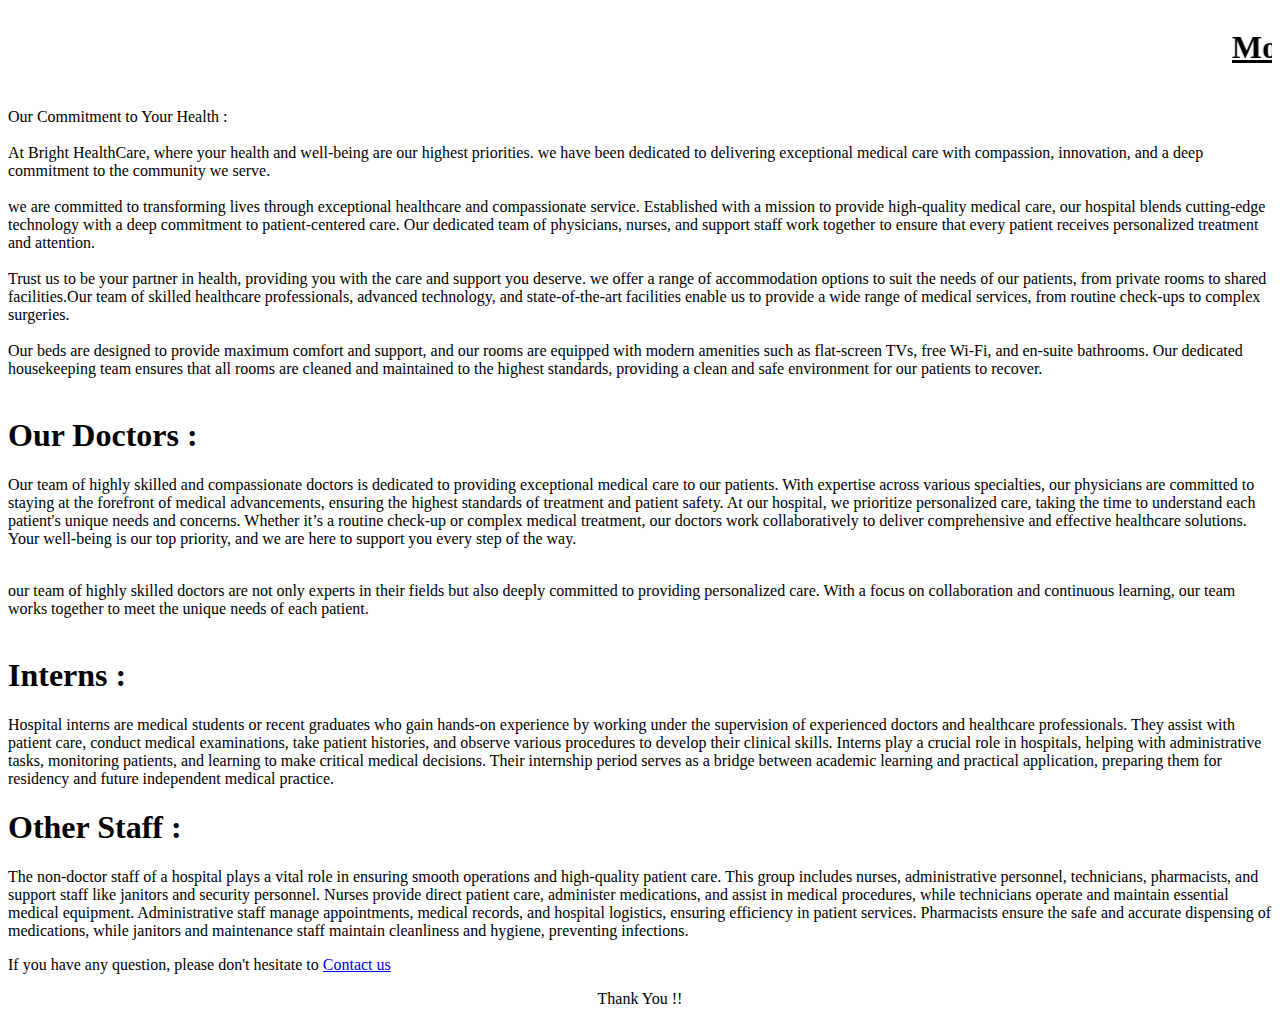
<file: about.html>
<!DOCTYPE html>
<html>
<head>
	<title>About Us</title>
</head>

<body>
	<center><marquee scrollamount="5"><h1 class="about"><u>More About Us</u></h1></marquee></center>

	<p> Our Commitment to Your Health : <br><br>
		At <span>Bright HealthCare</span>, where your health and well-being are our highest priorities.
		 we have been dedicated to delivering exceptional medical care with compassion,
		innovation, and a deep commitment to the community we serve.<br><br>
		 we are committed to transforming lives through
		exceptional healthcare and compassionate service. Established with a
		mission to provide high-quality medical care, our hospital blends 
		cutting-edge technology with a deep commitment to patient-centered care.
		Our dedicated team of physicians, nurses, and support staff work together to
		ensure that every patient receives personalized treatment and attention.<br><br>
		Trust us to be your partner 
		in health, providing you with the care and support you deserve.
		we offer 
		a range of accommodation options to suit the needs of our patients, from
		private rooms to shared facilities.Our team of skilled healthcare professionals, 
		advanced technology, and state-of-the-art facilities enable us to provide a wide
		 range of medical services, from routine check-ups to complex surgeries.<br><br>
		 Our beds are designed to provide maximum comfort and support, and our rooms are equipped with modern amenities such as 
		flat-screen TVs, free Wi-Fi, and en-suite bathrooms. Our dedicated housekeeping 
		team ensures that all rooms are cleaned and maintained to the highest standards,
		providing a clean and safe environment for our patients to recover.<br><br>

		<h1>Our Doctors :</h1><p> Our team of highly skilled and compassionate doctors is dedicated to providing exceptional 
			medical care to our patients. With expertise across various specialties, 
			our physicians are committed to staying at the forefront of medical advancements,
			 ensuring the highest standards of treatment and patient safety. At our hospital,
			  we prioritize personalized care, taking the time to understand each patient's unique
			   needs and concerns. Whether it’s a routine check-up or complex medical treatment, 
			   our doctors work collaboratively to deliver comprehensive and effective healthcare
				solutions. Your well-being is our top priority, and we are here to support you every
				 step of the way.</p><br>
		
         our team of highly skilled 
		 doctors are not only experts in their 
		fields but also deeply committed to providing personalized care. With a 
		focus on collaboration and continuous learning, our team works together
		to meet the unique needs of each patient.<br><br>

		<h1>Interns : </h1><p>Hospital interns are medical students or recent graduates
			 who gain hands-on experience by working under the supervision of experienced
			  doctors and healthcare professionals. They assist with patient care, 
			  conduct medical examinations, take patient histories, and observe 
			  various procedures to develop their clinical skills. Interns play a 
			  crucial role in hospitals, helping with administrative tasks, monitoring
			   patients, and learning to make critical medical decisions. Their internship
			    period serves as a bridge between academic learning and practical application,
				 preparing them for residency and future independent medical practice.</p>

				 <h1>Other Staff : </h1><p>The non-doctor staff of a hospital plays a vital role
					 in ensuring smooth operations and high-quality patient care. 
					 This group includes nurses, administrative personnel, technicians, pharmacists,
					  and support staff like janitors and security personnel. Nurses provide direct
					   patient care, administer medications, and assist in medical procedures, while
					    technicians operate and maintain essential medical equipment. Administrative
						 staff manage appointments, medical records, and hospital logistics, ensuring
						  efficiency in patient services. Pharmacists ensure the safe and accurate
						   dispensing of medications, while janitors and maintenance staff maintain 
						   cleanliness and hygiene, preventing infections.</p>

    
		<span>If you have any question, please don't hesitate to <a href="contact.html">Contact us</a></span>
    </p>

	<center><span>Thank You !!</span></center>
	
	
</body>
</html>
</file>
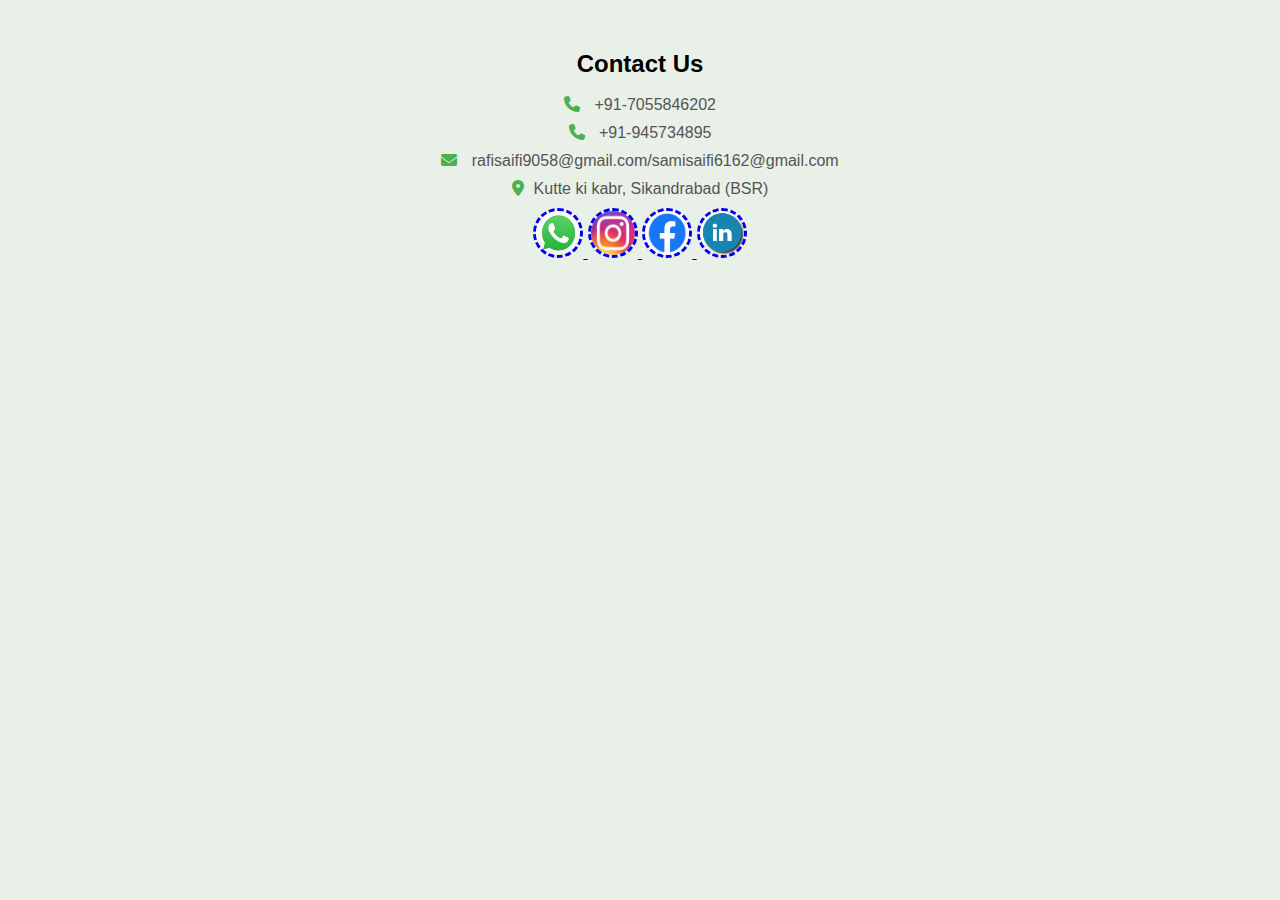
<file: contact.html>
<!DOCTYPE html>
<html>
    <head>
        <title>Contact Information </title>
        <meta charset="UTF-8">
        <meta name="viewport" content="width=device-width,initial-scale=1.0">
        <link rel="stylesheet" type="text/css" href="http://cdnjs.cloudflare.com/ajax/libs/font-awesome/6.4.0/css/all.min.css">
        <style>
            *{
    margin:0px;
    padding:0px;
    box-sizing: border-box;
    font-family: sans-serif;
}

.contact{
    min-height: 100vh;
    background-color: #e8f0e8;
    padding:50px;
    text-align: center;
}

.contact-wrapper{
    display:grid;
    grid-template-columns: repeat(2,1fr);
    grid-gap:30px;
}

.contact-info h3{
    font-size:25px;
    margin-bottom: 20px;
    color:#333;
}

.contact-info p{
    margin-bottom: 10px;
    color:#555;
}

.contact-info i{
    color:#4caf50;
    margin-right: 10px;
}

.map{
    background: white;
    border-radius: 3rem;
    border:var(#555);
    text-align: center;
    
}

.img{
    align-items: center;
    border-radius: 5rem;
    border-style:dashed;
}
.img:hover{
    color:#1700e1;
    background: rgb(255, 0, 0);
}


@media screen and(max-width:768px){
    .container{
        padding:20px;
    }
    .contact-wrapper{
        grid-template-columns: 1fr;
    }
}
        </style>
    </head>
    <body>
        <section class="contact">
            <div class="container">
                <h2>Contact Us</h2><br>
                <div class="contact-info">
                    
                    <p><i class="fas fa-phone"></i>  +91-7055846202 </a></p>
                    <p><i class="fas fa-phone"></i>  +91-945734895</a></p>
                    <p><i class="fas fa-envelope"></i> rafisaifi9058@gmail.com/samisaifi6162@gmail.com</a></p>
                    <p><i class="fas fa-map-marker-alt"></i>Kutte ki kabr, Sikandrabad (BSR)</p>
                    <a href="https://wa.me/7055846202">
                        <img src="wh.jpg" class="img" height="50px" width="50px">
                    </a>
                         
                    <a href="https://www.instagram.com/samisaifi122/">
                        <img src="ins.jpg" class="img" height="50px" width="50px">
                    </a>
                       
                    <a href="https://www.facebook.com/profile.php?id1579735236651">
                        <img src="fb.jpg" class="img" height="50px" width="50px">
                    </a>
                        
                    <a href="https://www.linkedin.com/in/sami-saifi-02320037b/">
                        <img src="ld.jpg" class="img" height="50px" width="50px">
                    </a>
                </div>
            </div>
        </section>
    </body>
</html>
</file>
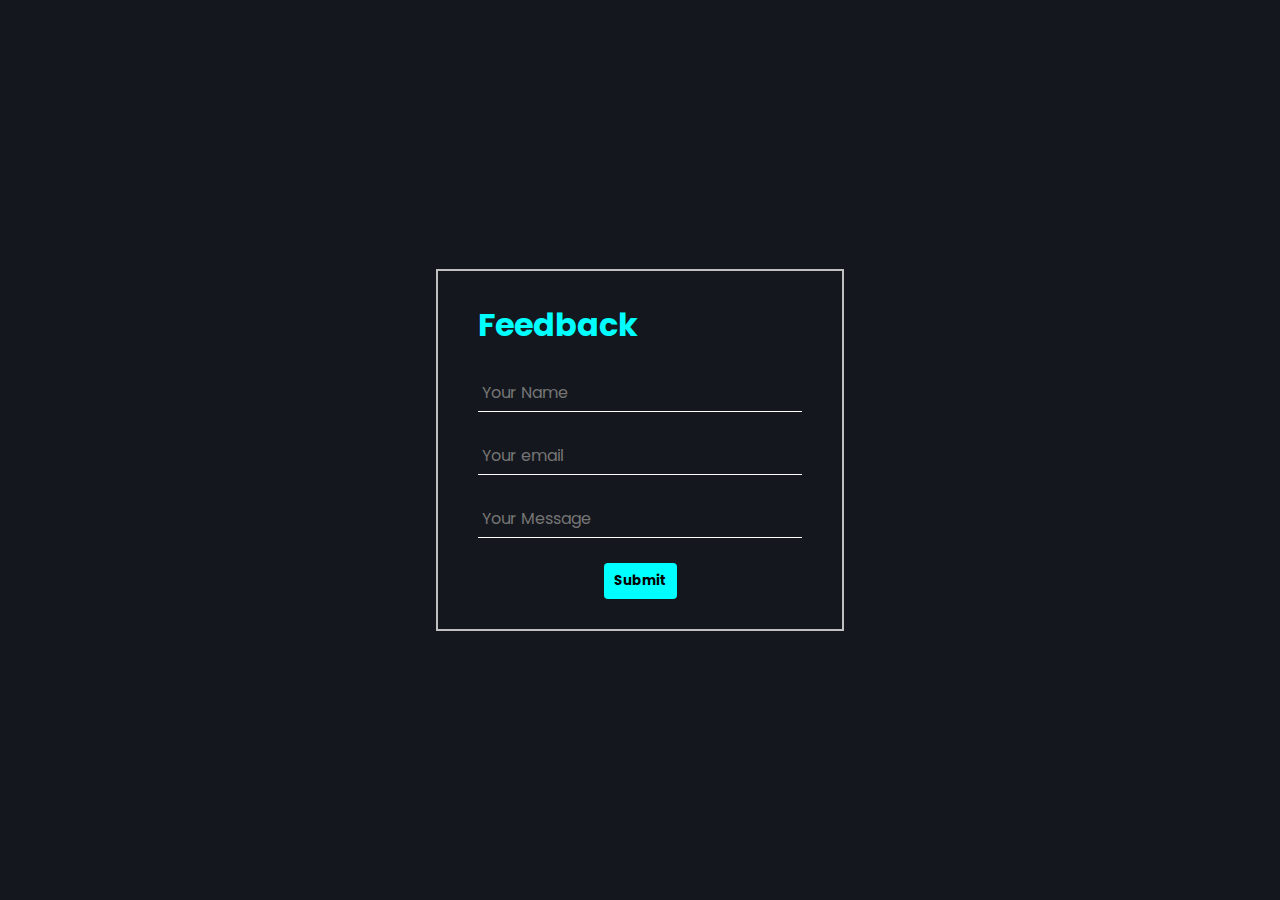
<file: feedback.html>
<!DOCTYPE html>
<html lang="en">
<head>
    <meta charset="UTF-8">
    <meta name="viewport" content="width=device-width, initial-scale=1.0">
    <title>Feedback Form</title>
    <style>
        @import url('https://fonts.googleapis.com/css2?family=Poppins:ital,wght@0,100;0,200;0,300;0,400;0,500;0,600;0,700;0,800;0,900;1,100;1,200;1,300;1,400;1,500;1,600;1,700;1,800;1,900&display=swap');

*{
    margin: 0;
    padding: 0;
    box-sizing: border-box;
    font-family: "Poppins",sans-serif;
    color: #00ffff;
}

body{
    width: 100%;
    height: 100vh;
    background-color: #14171d;
    display: flex;
    justify-content: center;
    align-items: center;
}

.form-content{
    width: fit-content;
    padding: 30px 40px;
    border: 2px solid silver;
}

.form-content div:not(.submit){
    margin: 25px 0px;
    border-bottom: 1px solid white;
}

input{
    background-color: transparent;
    border: none;
    outline: none;
    padding: 6px 4px;
    color: white;
    font-size: 16px;
}

.submit button{
    border: none;
    outline: none;
    background-color: #00ffff;
    color: black;
    font-weight: bold;
    padding: 8px 10px;
    border-radius: 4px;
    display: block;
    margin: 0 auto;
}
    </style>
</head>
<body>
    <form action="feedback.php" method="POST">
        <div class="form-content">

            <h1>Feedback</h1>

            <div class="name">
                <input type="text" name="name" placeholder="Your Name" required>
            </div>

            <div class="email">
                <input type="email" name="email" placeholder="Your email" required>
            </div>

            <div class="msg">
                <input type="text" name="message" placeholder="Your Message" required>
            </div>

            <div class="submit">
                <button type="submit">Submit</button>
            </div>
        </div>
    </form>
</body>
</html>
</file>
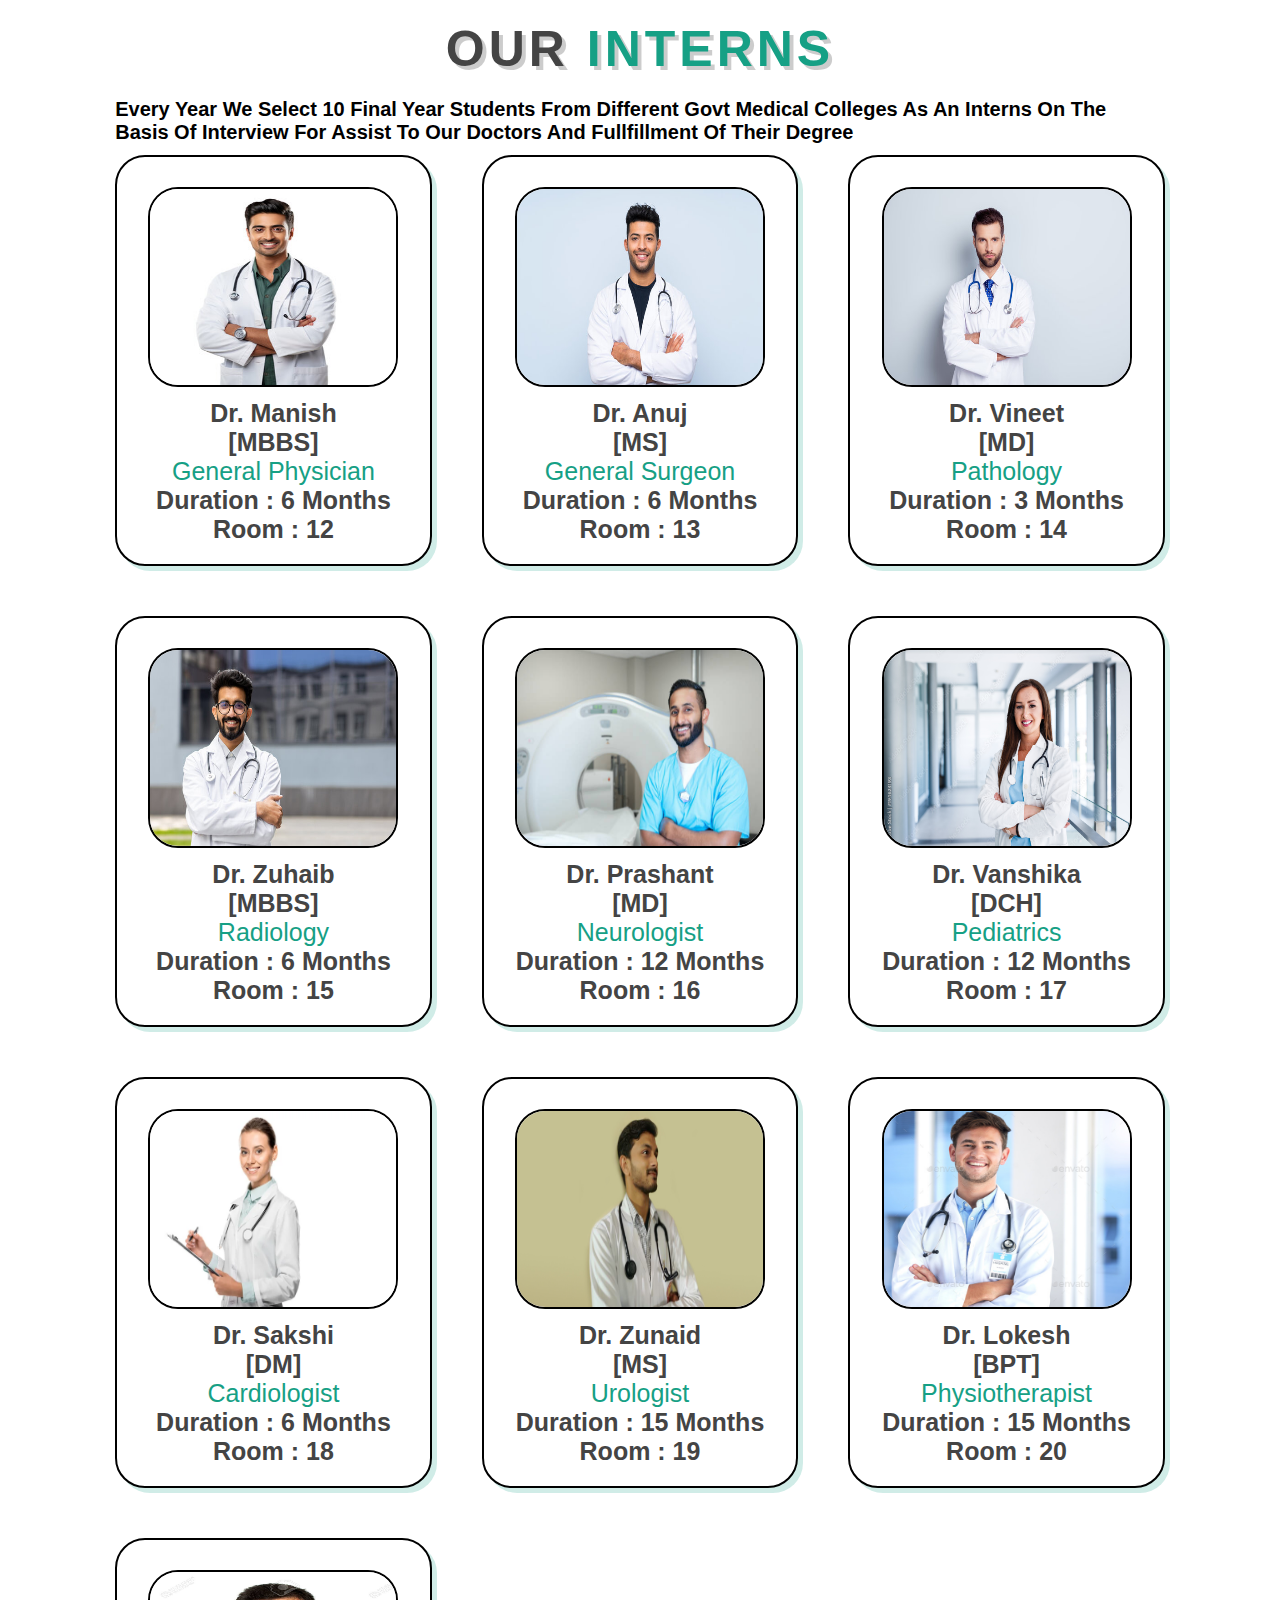
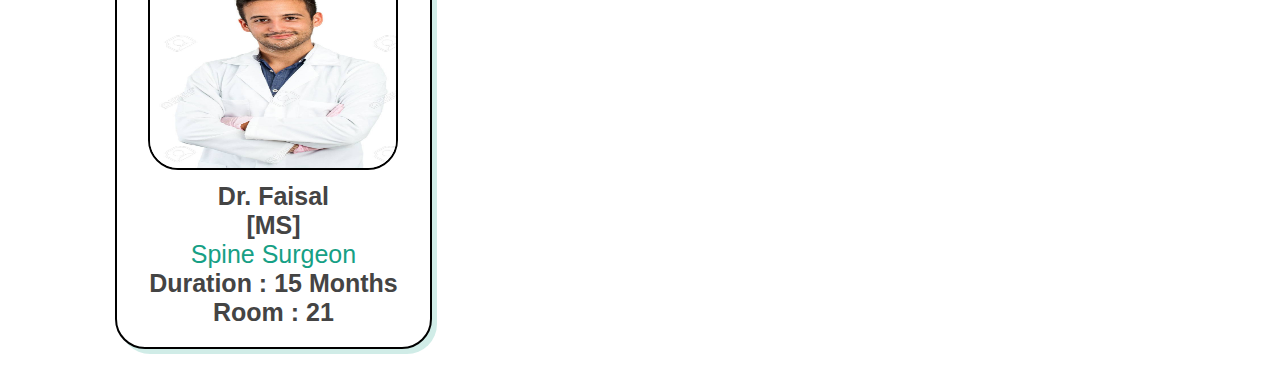
<file: intern.html>
<!DOCTYPE html>
<html>
    <head>
        <title>Interns </title>
        <style>
        :root{
    --green:#16a085;
    --black:#444;
    --light-color:#777;
    --box-shadow: .5rem .5rem 0 rgba(22,160,133,.2);
    --text-shadow: .4rem .4rem 0 rgba(0,0,0,.2);
    --border: .2rem solid black;
}

*{
    font-family:'Poppins',sans-serif;
    margin:0;
    padding:0;
    box-sizing:border-box;
    outline:none;
    border:none;
    text-transform: capitalize;
    transition: all .2s ease-out;
    text-decoration: none;
}

html{
    font-size:62.5%;
    overflow-x:hidden;
    scroll-padding-top: 7rem;
    scroll-behavior: smooth;

}

section{
    padding: 2rem 9%;
}

section:nth-child(even){
    background: #f5f5f5;
}

.heading{
    text-align: center;
    padding-bottom: 2rem;
    text-shadow:var(--text-shadow);
    text-transform: uppercase;
    color:var(--black);
    font-size:5rem;
    letter-spacing: .4rem;
}

.heading span{
    text-transform: uppercase;
    color:var(--green);

}

.btn{
    display:inline-block;
    margin-top:1rem;
    padding:.5rem;
    padding-left:1rem;
    border:var(--border);
    border-radius: .5rem;
    box-shadow:var(--box-shadow);
    color:var(--green);
    cursor:pointer;
    font-size: 1.7rem;
    background: #fff;
}

.btn span{
    padding:.7rem 1rem;
    border-radius:.5rem;
    background: var(--green);
    color:#fff;
    margin-left:.5rem;
}

.interns .box-container{
    display:grid;
    grid-template-columns: repeat(auto-fit,minmax(27rem,1fr));
    gap:5rem;
}

.interns .box-container .box{
    text-align: center;
    background: #fff;
    border-radius: 3rem;
    border:var(--border);
    box-shadow: var(--box-shadow);
    padding:2rem;
}

.interns .box-container .box img{
    height:20rem;
    border:var(--border);
    border-radius: 3rem;
    margin-top: 1rem;
    margin-bottom: 1rem;
}

.interns .box-container .box h3{
    color:var(--black);
    font-size:2.5rem;
}

.interns .box-container .box span{
    color:var(--green);
    font-size:2.5rem;
}

.interns .box-container .box share{
    padding-top:2rem;
}

.interns .box-container .box share a{
    height:5rem;
    width:5rem;
    line-height: 4.5rem;
    font-size: 2rem;
    color:var(--green);
    border-radius: .5rem;
    border:var(--border);
    margin:.3rem;
}

.interns .box-container .box share a:hover{
    background:var(--green);
    color:#fff;
    box-shadow:var(--box-shadow);
}
    </style>
    </head>
    
    <body>
        <section class="interns" id="interns">
            <h1 class="heading">Our <span>Interns</span></h1>
            <h1>Every year we select 10 final year students from different Govt medical colleges as an interns on
                 the basis of interview for assist to our doctors and fullfillment of their Degree</h1><br>
            <div class="box-container">
                <div class="box">
                    <img src="intern1.jpg" alt="" height="200px" width="250px">
                    <h3>Dr. Manish</h3>
                    <h3>[MBBS]</h3>
                    <span>General Physician</span>
                    <h3>Duration : 6 Months</h3>
                    
                    <h3>Room : 12</h3>
                    
                </div>
                     
        <div class="box">
            <img src="intern2.jpg" alt="" height="200px" width="250px">
            <h3>Dr. Anuj</h3>
            <h3>[MS]</h3>
            <span>General Surgeon</span>
            <h3>Duration : 6 Months</h3>
             <h3>Room : 13</h3>
            
            
        </div>
    
        <div class="box">
            <img src="intern3.jpg" alt="" height="200px" width="250px">
            <h3>Dr. Vineet</h3>
            <h3>[MD]</h3>
            <span>Pathology</span>
            <h3>Duration : 3 Months</h3>
             <h3>Room : 14</h3>
            
           
        </div>
    
        <div class="box">
            <img src="intern4.jpg" alt="" height="200px" width="250px">
            <h3>Dr. Zuhaib</h3>
            <h3>[MBBS]</h3>
             <span>Radiology</span>
            <h3>Duration : 6 Months</h3>
             <h3>Room : 15</h3>
           
           
        </div>
    
        <div class="box">
            <img src="intern5.jpg" alt="" height="200px" width="250px">
            <h3>Dr. Prashant</h3>
            <h3>[MD]</h3>
            <span>Neurologist</span>
            <h3>Duration : 12 Months</h3>
             <h3>Room : 16</h3>
            
           
        </div>
    
        <div class="box">
            <img src="intern6.jpg" alt="" height="200px" width="250px">
            <h3>Dr. Vanshika</h3>
            <h3>[DCH]</h3>
            <span>Pediatrics</span>
            <h3>Duration : 12 Months</h3>
             <h3>Room : 17</h3>
            
            
        </div>
    
        <div class="box">
            <img src="intern7.jpg" alt="" height="200px" width="250px">
            <h3>Dr. Sakshi</h3>
            <h3>[DM]</h3>
            <span>Cardiologist</span>
            <h3>Duration : 6 Months</h3>
             <h3>Room : 18</h3>
            
            
        </div>
    
    
        <div class="box">
            <img src="intern8.jpg" alt="" height="200px" width="250px">
            <h3>Dr. Zunaid</h3>
            <h3>[MS]</h3>
              <span>Urologist</span>
            <h3>Duration : 15 Months</h3>
             <h3>Room : 19</h3>
          

        </div>
    
        <div class="box">
            <img src="intern9.jpg" alt="" height="200px" width="250px">
            <h3>Dr. Lokesh</h3>
            <h3>[BPT]</h3>
            <span>Physiotherapist</span>
            <h3>Duration : 15 Months</h3>
             <h3>Room : 20</h3>
            
            
        </div>
    
        <div class="box">
            <img src="intern10.jpg" alt="" height="200px" width="250px">
            <h3>Dr. Faisal</h3>
            <h3>[MS]</h3>
            <span>Spine Surgeon</span>
            <h3>Duration : 15 Months</h3>
             <h3>Room : 21</h3>
            
            
        </div>
    </div>
</section>  
</body>
</html>
</file>
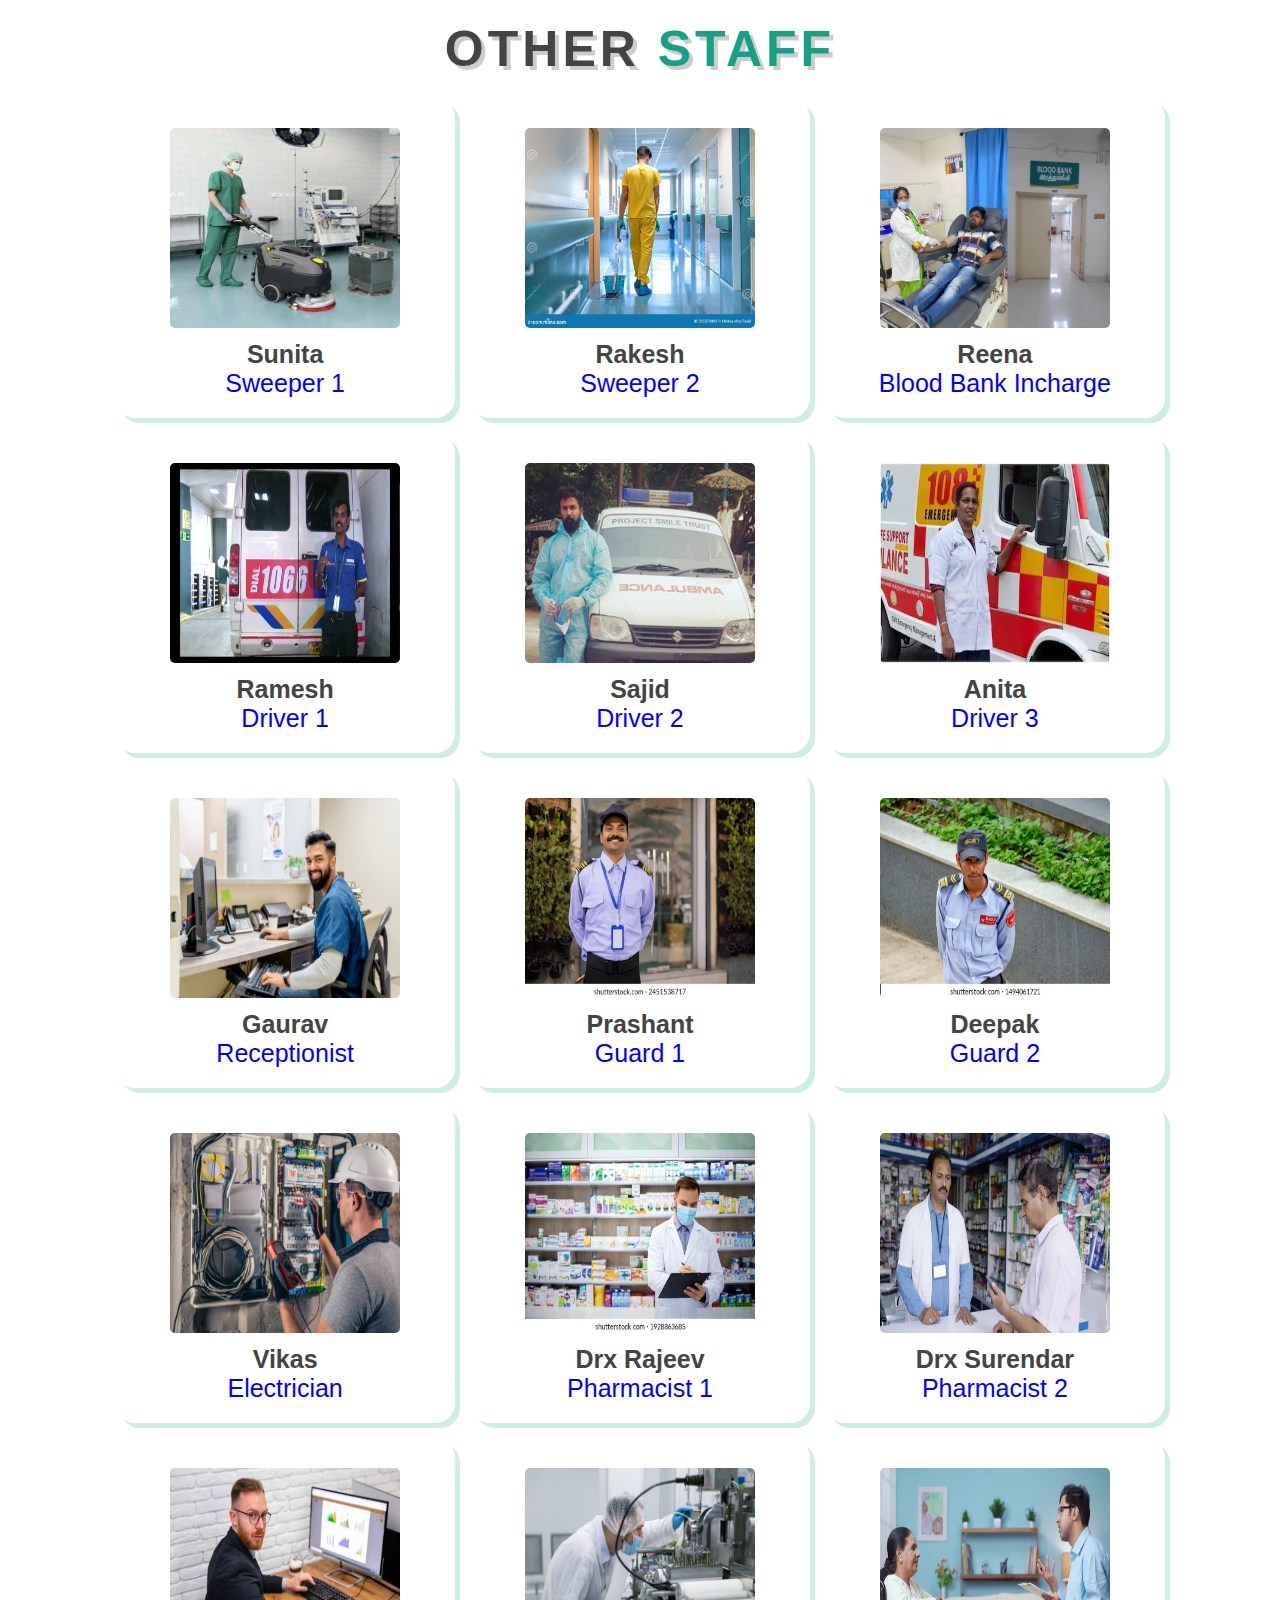
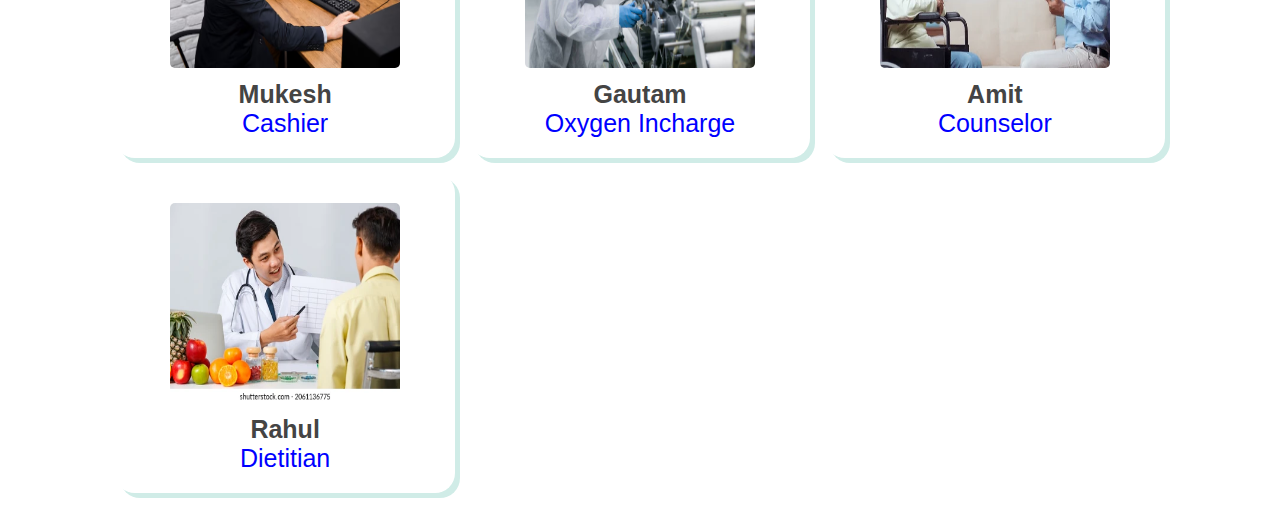
<file: other.html>
<!DOCTYPE html>
<html lang="en">
<head>
   <meta charset="UTF-8">
   <meta http-equiv="X-UA-Compatible" content="IE=edge">
   <meta name="viewport" content="width=device-width, initial-scale=1.0">
   <title> other </title>
   <link rel="stylesheet" href="http://cdnjs.cloudflare.com/ajax/libs/font-awesome/5.15.4/css/all.min.css">
   <style>
      :root{
    --green:#16a085;
    --black:#444;
    --light-color:#777;
    --box-shadow: .5rem .5rem 0 rgba(22,160,133,.2);
    --text-shadow: .4rem .4rem 0 rgba(0,0,0,.2);
    }

*{
    font-family:'Poppins',sans-serif;
    margin:0;
    padding:0;
    box-sizing:border-box;
    outline:none;
    border:none;
    text-transform: capitalize;
    transition: all .2s ease-out;
    text-decoration: none;
}

html{
    font-size:62.5%;
    overflow-x:hidden;
    scroll-padding-top: 7rem;
    scroll-behavior: smooth;

}

section{
    padding: 2rem 9%;
}

section:nth-child(even){
    background: #f5f5f5;
}

.heading{
    text-align: center;
    padding-bottom: 2rem;
    text-shadow:var(--text-shadow);
    text-transform: uppercase;
    color:var(--black);
    font-size:5rem;
    letter-spacing: .4rem;
}

.heading span{
    text-transform: uppercase;
    color:var(--green);

}

.other .box-container{
    display: grid;
    grid-template-columns: repeat(auto-fit,minmax(27rem,1fr));
    gap: 1.5rem;
}

.other .box-container .box{
    text-align: center;
    background: #fff;
    border-radius:2rem;
    border:black;
    box-shadow: var(--box-shadow);
    padding:2rem;
}

.other .box-container .box img{
    height:20rem;
    border:var(--border);
    border-radius: .5rem;
    margin-top: 1rem;
    margin-bottom: 1rem;
}

.other .box-container .box h3{
    color:var(--black);
    font-size:2.5rem;
}

.other .box-container .box span{
    color: blue;
    font-size:2.5rem;
}

</style>
</head>
<body>
<section class="other" id="other">
    <h1 class="heading">Other <span> Staff</span></h1>
       <div class="box-container">
           <div class="box">
                <img src="oth1.jpg" alt="" height="170px" width="230px">
                <h3>Sunita</h3>
                <span>Sweeper 1</span>
            </div>
                  
            <div class="box">
                <img src="oth2.webp" alt="" height="170px" width="230px">
                <h3>Rakesh</h3>
                <span>Sweeper 2</span>
            </div>

        <div class="box">
            <img src="oth3.jpg" alt="" height="170px" width="230px">
            <h3>Reena</h3>
            <span>Blood bank Incharge</span>
        </div>

        <div class="box">
            <img src="oth4.jpg" alt="" height="170px" width="230px">
            <h3>Ramesh</h3>
            <span>Driver 1</span>
        </div>

        <div class="box">
            <img src="oth5.jpg" alt="" height="170px" width="230px">
            <h3>Sajid</h3>
            <span>Driver 2</span>
        </div>

        <div class="box">
            <img src="oth6.avif" alt="" height="170px" width="230px">
            <h3>Anita</h3>
            <span>Driver 3</span>
        </div>

        <div class="box">
            <img src="oth7.jpg" alt="" height="170px" width="230px">
            <h3>Gaurav</h3>
            <span>Receptionist</span>
        </div>

        <div class="box">
            <img src="oth8.webp" alt="" height="170px" width="230px">
            <h3>Prashant</h3>
            <span>Guard 1</span>
        </div>

        <div class="box">
            <img src="oth9.webp" alt="" height="170px" width="230px">
            <h3>Deepak</h3>
            <span>Guard 2</span>
        </div>

        <div class="box">
            <img src="oth10.jpg" alt="" height="170px" width="230px">
            <h3>Vikas</h3>
            <span>Electrician</span>
        </div>

        <div class="box">
            <img src="oth11.webp" alt="" height="170px" width="230px">
            <h3>Drx Rajeev</h3>
            <span>Pharmacist 1</span>
        </div>

        <div class="box">
            <img src="oth12.webp" alt="" height="170px" width="230px">
            <h3>Drx Surendar</h3>
            <span>Pharmacist 2</span>
        </div>

        <div class="box">
            <img src="oth13.avif" alt="" height="170px" width="230px">
            <h3>Mukesh</h3>
            <span>Cashier</span>
        </div>

        <div class="box">
            <img src="oth14.jpg" alt="" height="170px" width="230px">
            <h3>Gautam</h3>
            <span>Oxygen Incharge</span>
        </div>

        <div class="box">
            <img src="oth15.webp" alt="" height="170px" width="230px">
            <h3>Amit</h3>
            <span>Counselor</span>
        </div>

        <div class="box">
            <img src="oth16.webp" alt="" height="170px" width="230px">
            <h3>Rahul</h3>
            <span>Dietitian</span>
        </div>
    </div>
</section>
</body>
</html>
</file>
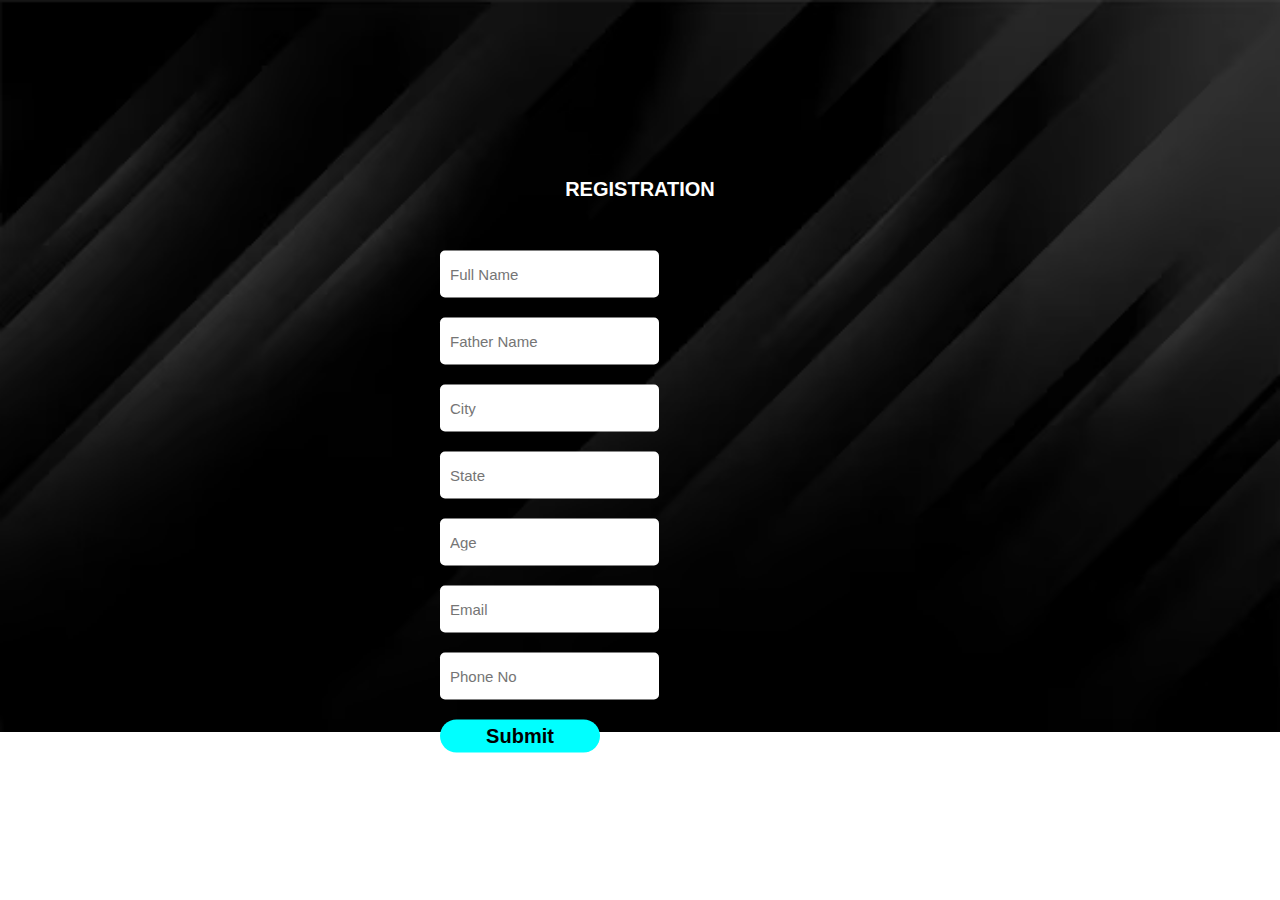
<file: registration.html>
<!DOCTYPE html>
<html>
<head>
    <title>Registration Form</title>
    <style>
        *{
    padding:0;
    margin:0;
    font-family: sans-serif;
}

body{
    background: url('regis.avif') no-repeat;
    background-size: cover;
    color:#fff;
}

.registration-form{
    position: absolute;
    top:50%;
    left:50%;
    transform: translate(-50%,-50%);
    width:400px;
}

.registration-form h1{
    font-size:20px;
    text-align: center;
    text-transform: uppercase;
    margin:40px;
}

.registration-form input{
    font-size:15px;
    margin:10px 0;
    padding:15px 10px;
    border:0;
    border-radius: 5px;
    outline:none;
}

.registration-form button{
    font-size:20px;
    font-weight:bold;
    margin:10px 0;
    padding:5px 5px;
    width:40%;
    border:0;
    border-radius: 20px;
    background: aqua;
}

.registration-form button:hover{
    color:yellow;
}
    </style>
</head>
<body>
    <div class="registration-form">
        <h1>Registration </h1>
        <form action="registration.php" method="POST">
            <input type="text" name="name" placeholder="Full Name" required><br>
            <input type="text" name="fname" placeholder="Father Name" required><br>
            <input type="text" name="city" placeholder="City" required><br>
            <input type="text" name="state" placeholder="State" required><br>
            <input type="number" name="age" placeholder="Age" required><br>
            <input type="email" name="email" placeholder="Email" required><br>
            <input type="number" name="phone" placeholder="Phone No" required><br>
            <button type="submit">Submit</button>
        </form>
    </div>
</body>
</html>
</file>
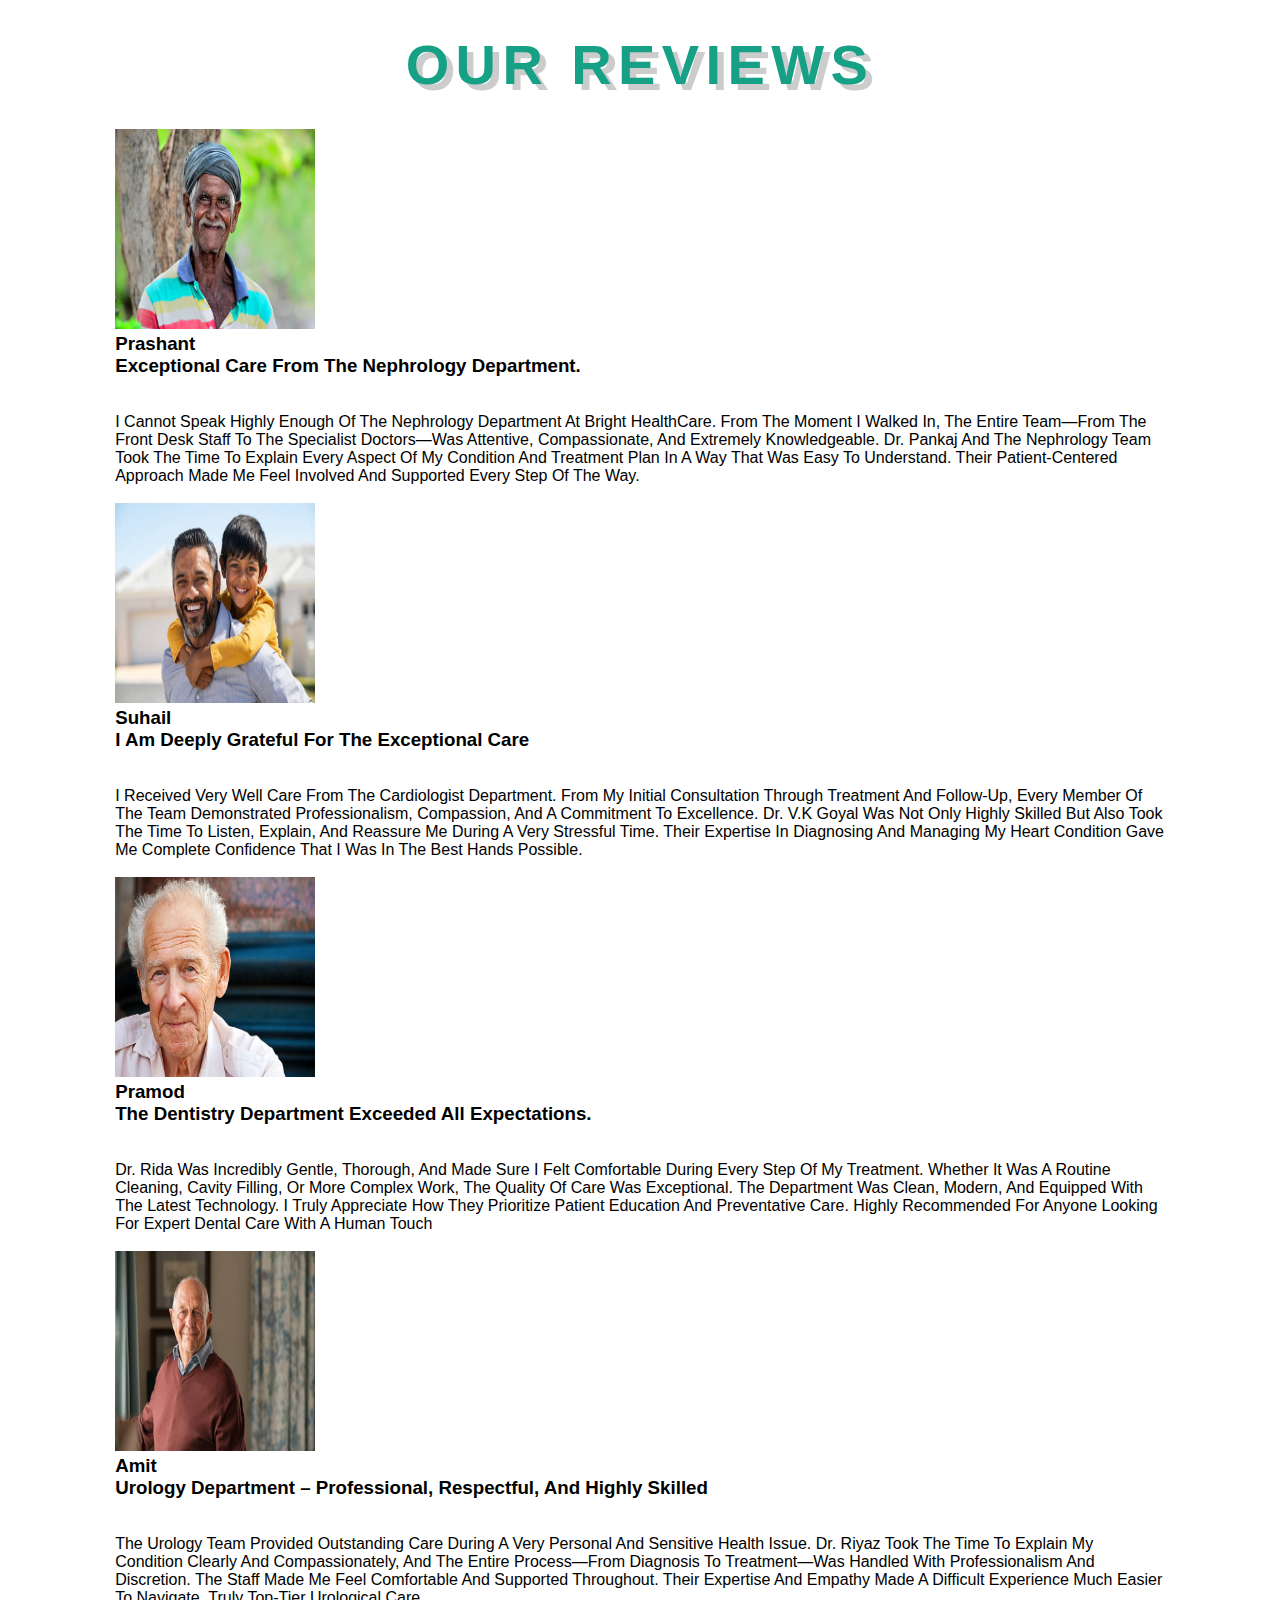
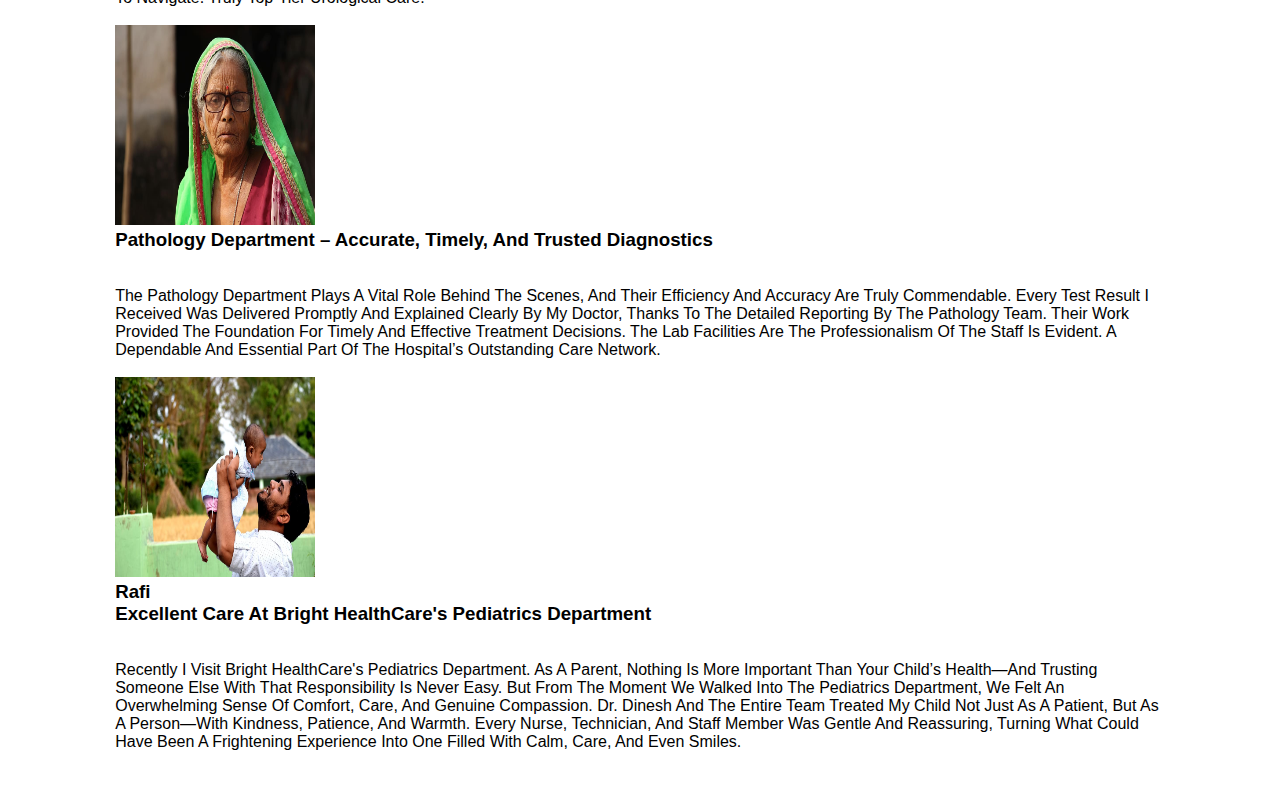
<file: review.html>
<!DOCTYPE html>
<html>
    <head>
        <title>Reviews</title>
       <style>
        :root{
    --green:#16a085;
    --black:#444;
    --light-color:#777;
    --box-shadow: .5rem .5rem 0 rgba(22,160,133,.2);
    --text-shadow: .4rem .4rem 0 rgba(0,0,0,.2);
    --border: .2rem solid var(--green);
}

*{
    font-family:'Poppins',sans-serif;
    margin:0;
    padding:0;
    box-sizing:border-box;
    outline:none;
    border:none;
    text-transform: capitalize;
    transition: all .2s ease-out;
    text-decoration: none;
}

html{
    
    overflow-x:hidden;
    scroll-padding-top: 7rem;
    scroll-behavior: smooth;

}

section{
    padding: 2rem 9%;
}

section:nth-child(even){
    background: #f5f5f5;
}

.heading{
    text-align: center;
    padding-bottom: 2rem;
    text-shadow:var(--text-shadow);
    text-transform: uppercase;
    color:var(--black);
    font-size:3rem;
    letter-spacing: .4rem;
}

.heading span{
    text-transform: uppercase;
    color:var(--green);
    font-size: 3.5rem;

}
.review .box-container{
    display:grid;
    grid-template-columns: repeat(auto-fit,minmax(27rem,1fr));
    gap: 1rem;
}

.review .box-container .box{
    text-align: center;
    background: #fff;
    padding:2rem;
}

.review .box-container .box h3{
    color:#fff;
    font-size:3rem;
    padding:.5rem 0;
}

.review .box-container .box .stars i{
    color:var(--black);
    font-size: 2.5rem;
}

.review .box-container .box .text{
    color: black;
    line-height: 1.8;
    font-size: 2.5rem;
    padding-top: 4rem;
}


    </style>
    </head>
<body>

<section class="review" id="review">
        <h1 class="heading"><span>Our Reviews</span></h1>
        <div clas="box-container">
            <div class="box">
                <div class="image">
                <img src="review1.avif" height="200px" width="200px">
            </div>
                <h3> Prashant </h3>
                <p class="text"><h3>Exceptional Care from the Nephrology Department.</h3><br><br> I cannot speak highly enough of the Nephrology Department
                     at Bright HealthCare. From the moment I walked in, the entire team—from the front desk staff to the specialist doctors—was attentive, 
                     compassionate, and extremely knowledgeable. Dr. Pankaj and the nephrology team took the time to explain every aspect of my condition
                     and treatment plan in a way that was easy to understand. Their patient-centered approach made me feel involved and supported every step of the way.</p>
            </div><br>

        <div class="box">
            <div class="image">
                <img src="review2.jpg" height="200px" width="200px">
            </div>
            <h3> Suhail </h3>
            <p class="text"><h3>I am deeply grateful for the exceptional care</h3><br><br> I received very well care from the Cardiologist Department. 
                            From my initial consultation through treatment and follow-up, every member of the team demonstrated professionalism,
                            compassion, and a commitment to excellence. Dr. V.K Goyal was not only highly skilled but also took the time 
                            to listen, explain, and reassure me during a very stressful time. Their expertise in diagnosing and managing my heart
                            condition gave me complete confidence that I was in the best hands possible.</p>
        </div><br>

        <div class="box">
            <div class="image">
                <img src="review3.jpg" height="200px" width="200px">
            </div>
            <h3> Pramod </h3>
            <p class="text"><h3>The Dentistry Department exceeded all expectations.</h3><br><br> Dr. Rida  was incredibly gentle,
                 thorough, and made sure I felt comfortable during every step of my treatment. Whether it was a routine cleaning, cavity
                  filling, or more complex work, the quality of care was exceptional. The department was clean, modern, and equipped with the 
                  latest technology. I truly appreciate how they prioritize patient education and preventative care. Highly recommended for
                   anyone looking for expert dental care with a human touch</p>
                </div><br>

        <div class="box">
            <div class="image">
                <img src="review4.jpg" height="200px" width="200px">
            </div>
            <h3> Amit </h3>
            <p class="text"><h3>Urology Department – Professional, Respectful, and Highly Skilled</h3><br><br>
                    The Urology team provided outstanding care during a very personal and sensitive health 
                    issue. Dr. Riyaz took the time to explain my condition clearly and compassionately, and the 
                    entire process—from diagnosis to treatment—was handled with professionalism and discretion. The staff made me feel 
                    comfortable and supported throughout. Their expertise and empathy made a difficult experience much easier to navigate. Truly top-tier urological care.</p>
        </div><br>

        <div class="box">
            <div class="image">
                <img src="review5.jpg" height="200px" width="200px">
            </div>
            <h3> </h3>
            <p class="text"> <h3>Pathology Department – Accurate, Timely, and Trusted Diagnostics</h3><br><br>
                       The Pathology Department plays a vital role behind the scenes, and their 
                       efficiency and accuracy are truly commendable. Every test result I received was delivered promptly
                        and explained clearly by my doctor, thanks to the detailed reporting by the pathology team. Their work
                         provided the foundation for timely and effective treatment decisions. The lab facilities are
                        the professionalism of the staff is evident. A dependable and essential part of the hospital’s outstanding care network.</p>
        </div><br>

        <div class="box">
            <div class="image">
                <img src="review6.jpg" height="200px" width="200px">
            </div>
            <h3> Rafi</h3>
            <p class="text"><h3>Excellent Care at Bright HealthCare's Pediatrics Department</h3><br><br>
            recently i visit Bright HealthCare's Pediatrics Department. As a parent, nothing is more important than your child’s
             health—and trusting someone else with that responsibility is never easy. But from the moment we walked into the
              Pediatrics Department, we felt an overwhelming sense of comfort, care, and genuine compassion.
            Dr. Dinesh and the entire team treated my child not just as a patient, but as a person—with kindness, 
            patience, and warmth. Every nurse, technician, and staff member was gentle and reassuring, turning what could have
             been a frightening experience into one filled with calm, care, and even smiles.
        </div><br>
    </section>
    </body>
    </html>
</file>
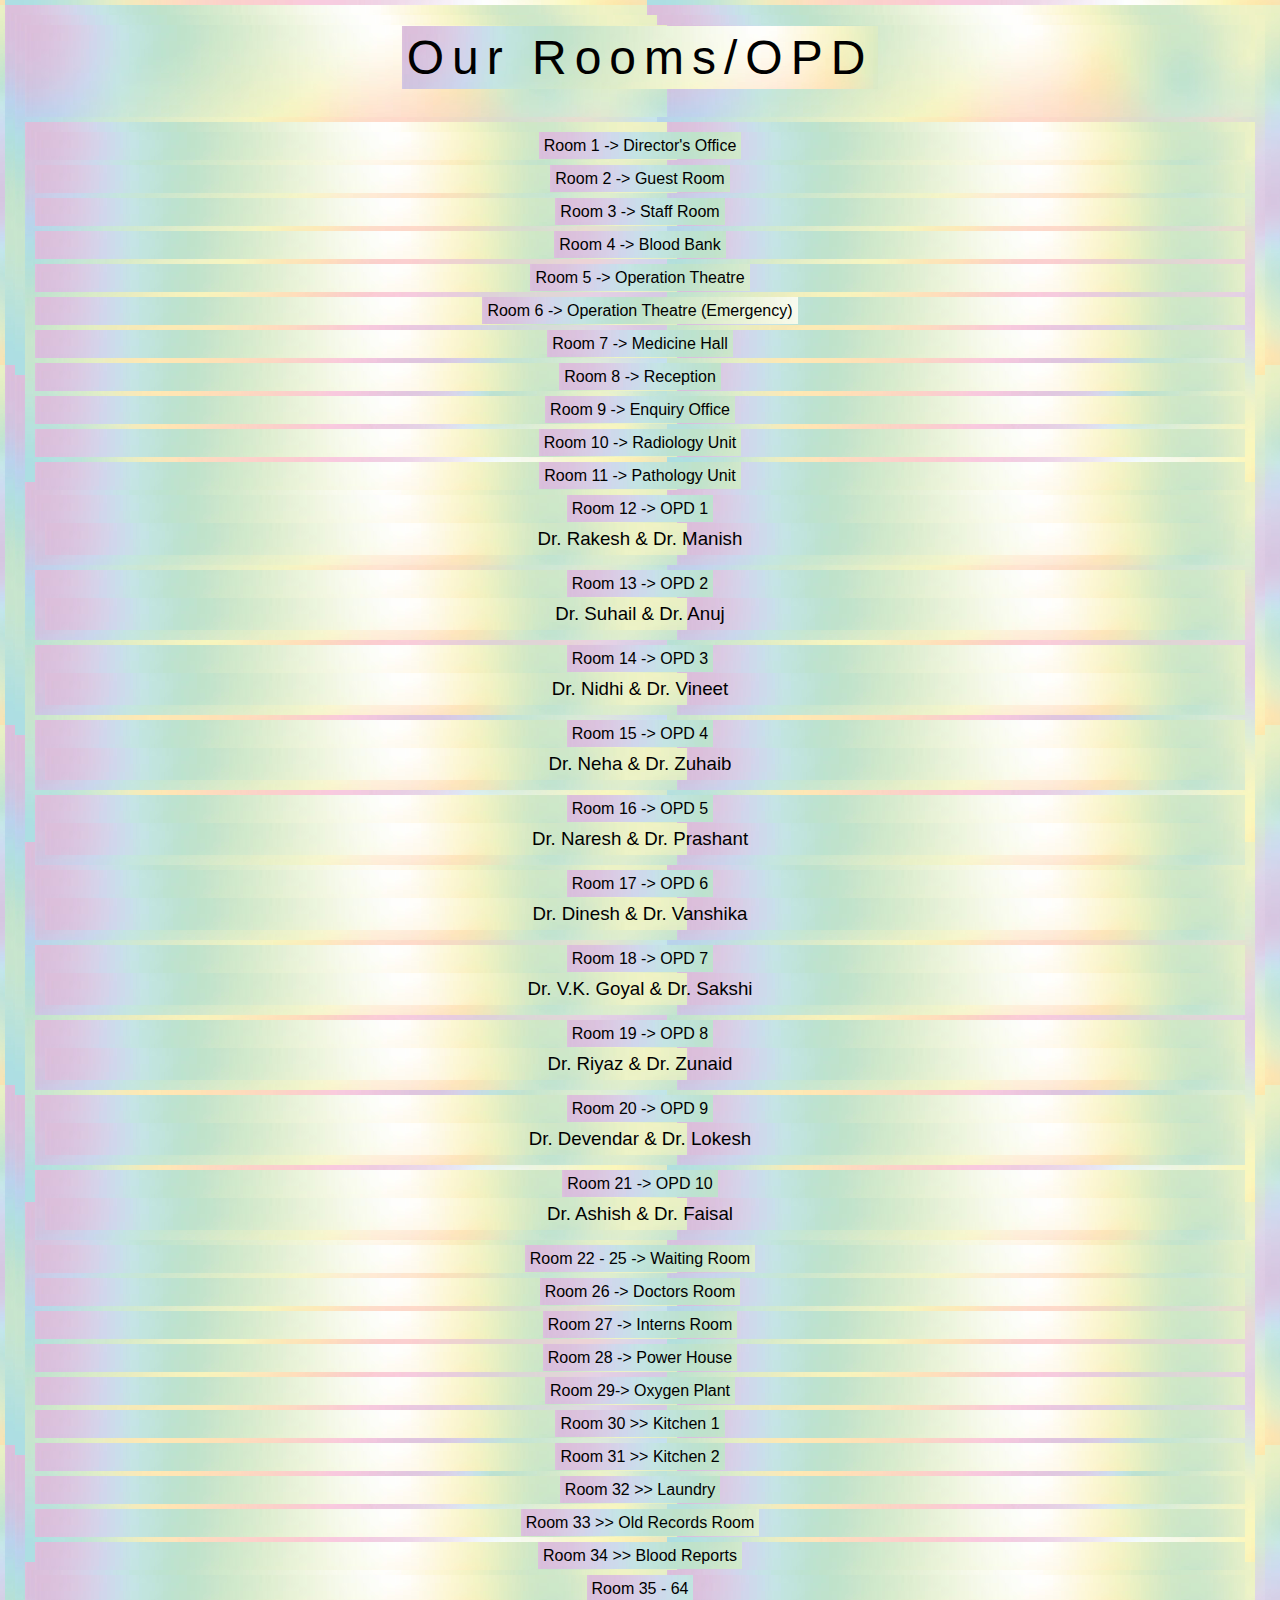
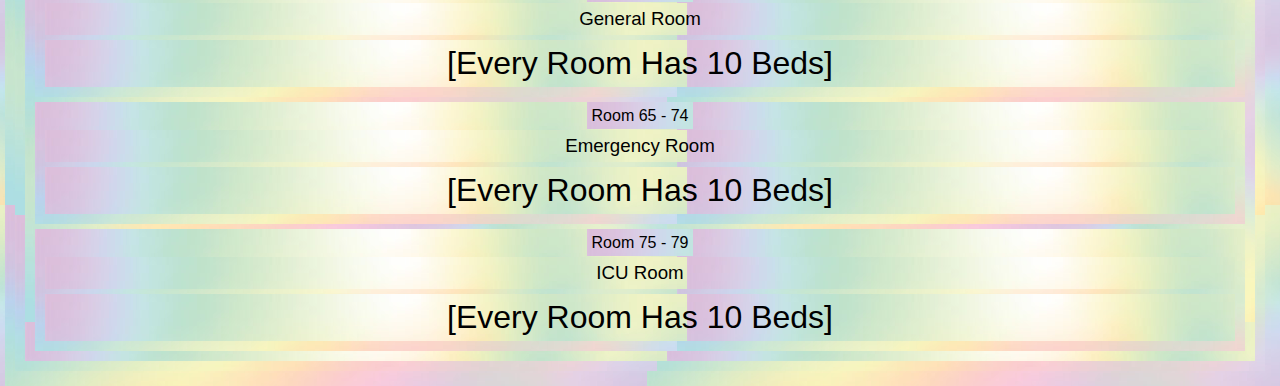
<file: room.html>
<!DOCTYPE html>
<html>
    <head>
        <title>
            Rooms Details
        </title>
        <style>
            html{
    font-size:100%;
    overflow-x:hidden;
    scroll-padding-top: 7rem;
    scroll-behavior: smooth;

}

*{
    font-family:'Poppins',sans-serif;
    margin: 5px;
    padding: 5px;
    box-sizing:border-box;
    outline:none;
    border:none;
    text-transform: capitalize;
    background-color: white;
    transition: all .2s ease-out;
    text-decoration: none;
    align-items: center;
    text-align: center;
    font-weight: 500;
    background: url(b.jpg);
    
}

.heading{
    text-align: center;
    padding-bottom: 2rem;
    text-shadow:var(--text-shadow);
    text-transform: uppercase;
    color:var(--black);
    font-size:3rem;
    letter-spacing: .5rem;
}

.heading .box-container{
    display:grid;
    grid-template-columns: repeat(auto-fit,minmax(27rem,1fr));
    gap:2rem;
}

.heading .box-container .box{
    text-align: center;
    background: #fff;
    border-radius: .5rem;
    border:var(--border);
    box-shadow: var(--box-shadow);
    padding:2rem;
}
  </style>
</head>
    <body>
<h1 class="heading"><span>Our Rooms/OPD</span></h1>
        <div class="box-container">
            <div class="box">
                <span>Room 1 -> Director's Office</span>
            </div>

            <div class="box">
                <span>Room 2 -> Guest Room</span>
            </div>
                                    
            <div class="box">
                <span>Room 3 -> Staff Room</span>
            </div>

            <div class="box">
                <span>Room 4 -> Blood Bank</span>
            </div>

            <div class="box">
                <span>Room 5 -> Operation Theatre</span>
            </div>

            <div class="box">
                <span>Room 6 -> Operation Theatre (Emergency)</span>
            </div>

            <div class="box">
                <span>Room 7 -> Medicine Hall</span>
            </div>

            
            <div class="box">
                <span>Room 8 -> Reception</span>
            </div>

            
            <div class="box">
                <span>Room 9 -> Enquiry Office </span>
            </div>

            
            <div class="box">
                <span>Room 10 -> Radiology Unit</span>
            </div>

            <div class="box">
                <span>Room 11 -> Pathology Unit</span>
            </div>

            <div class="box">
                <span>Room 12 -> OPD 1</span>
                <h3>Dr. Rakesh & Dr. Manish</h3>
            </div>

            <div class="box">
                <span>Room 13 -> OPD 2</span>
                <h3>Dr. Suhail & Dr. Anuj</h3>
            </div>

            <div class="box">
                <span>Room 14 -> OPD 3</span>
                <h3>Dr. Nidhi & Dr. Vineet</h3>
            </div>

            <div class="box">
                <span>Room 15 -> OPD 4</span>
                <h3>Dr. Neha & Dr. Zuhaib</h3>
            </div>

            <div class="box">
                <span>Room 16 -> OPD 5</span>
                <h3>Dr. Naresh & Dr. Prashant</h3>
            </div>

            <div class="box">
                <span>Room 17 -> OPD 6</span>
                <h3>Dr. Dinesh & Dr. Vanshika</h3>
            </div>

            <div class="box">
                <span>Room 18 -> OPD 7</span>
                <h3>Dr. V.K. Goyal & Dr. Sakshi</h3>
            </div>

            <div class="box">
                <span>Room 19 -> OPD 8</span>
                <h3>Dr. Riyaz & Dr. Zunaid</h3>
            </div>

            <div class="box">
                <span>Room 20 -> OPD 9</span>
                <h3>Dr. Devendar & Dr. Lokesh</h3>
            </div>

            <div class="box">
                <span>Room 21 -> OPD 10</span>
                <h3>Dr. Ashish & Dr. Faisal</h3>
            </div>

            <div class="box">
                <span>Room 22 - 25 -> Waiting Room</span>
            </div>

            <div class="box">
                <span>Room 26 -> Doctors Room</span>
            </div>

            <div class="box">
                <span>Room 27 -> Interns Room</span>
            </div>

            <div class="box">
                <span>Room 28 -> Power House</span>
                
            </div>

            <div class="box">
                <span>Room 29-> Oxygen Plant</span>
                
            </div>

            <div class="box">
                <span>Room 30 >> Kitchen 1 </span>
            </div>

            <div class="box">
                <span>Room 31 >> Kitchen 2</span>
            </div>

            <div class="box">
                <span>Room 32 >> Laundry</span>
                
            </div>

            <div class="box">
                <span>Room 33 >> Old Records Room </span>
                
            </div>

            <div class="box">
                <span>Room 34 >> Blood Reports </span>
                
            </div>

            <div class="box">
                <span>Room 35 - 64 </span>
                <h3>General Room</h3>
                <h1>[Every Room has 10 Beds]</h1>
            </div>

            <div class="box">
                <span>Room 65 - 74</span>
                <h3>Emergency Room</h3>
                <h1>[Every Room has 10 Beds]</h1>
            </div>

            <div class="box">
                <span>Room 75 - 79</span>
                <h3>ICU Room</h3>
                <h1>[Every Room has 10 Beds]</h1>
            </div>
        </body>
        </html>
</file>
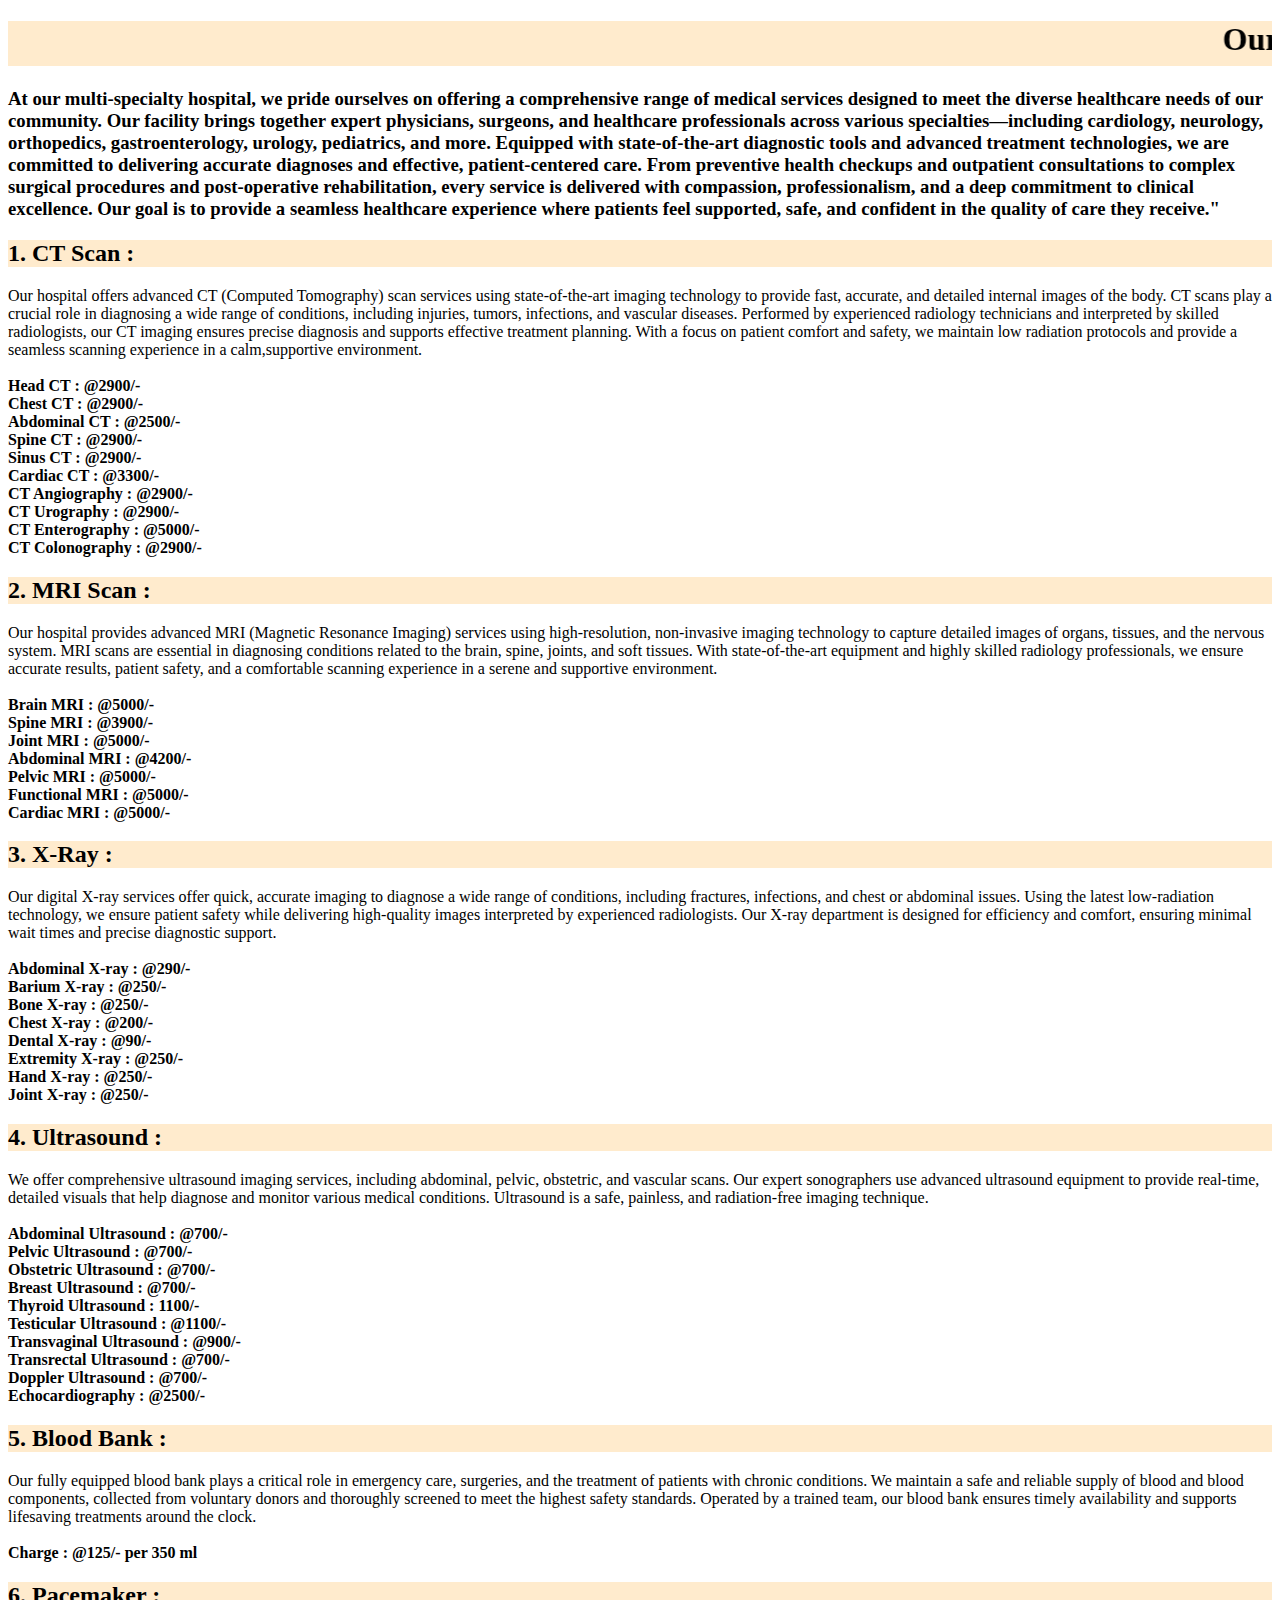
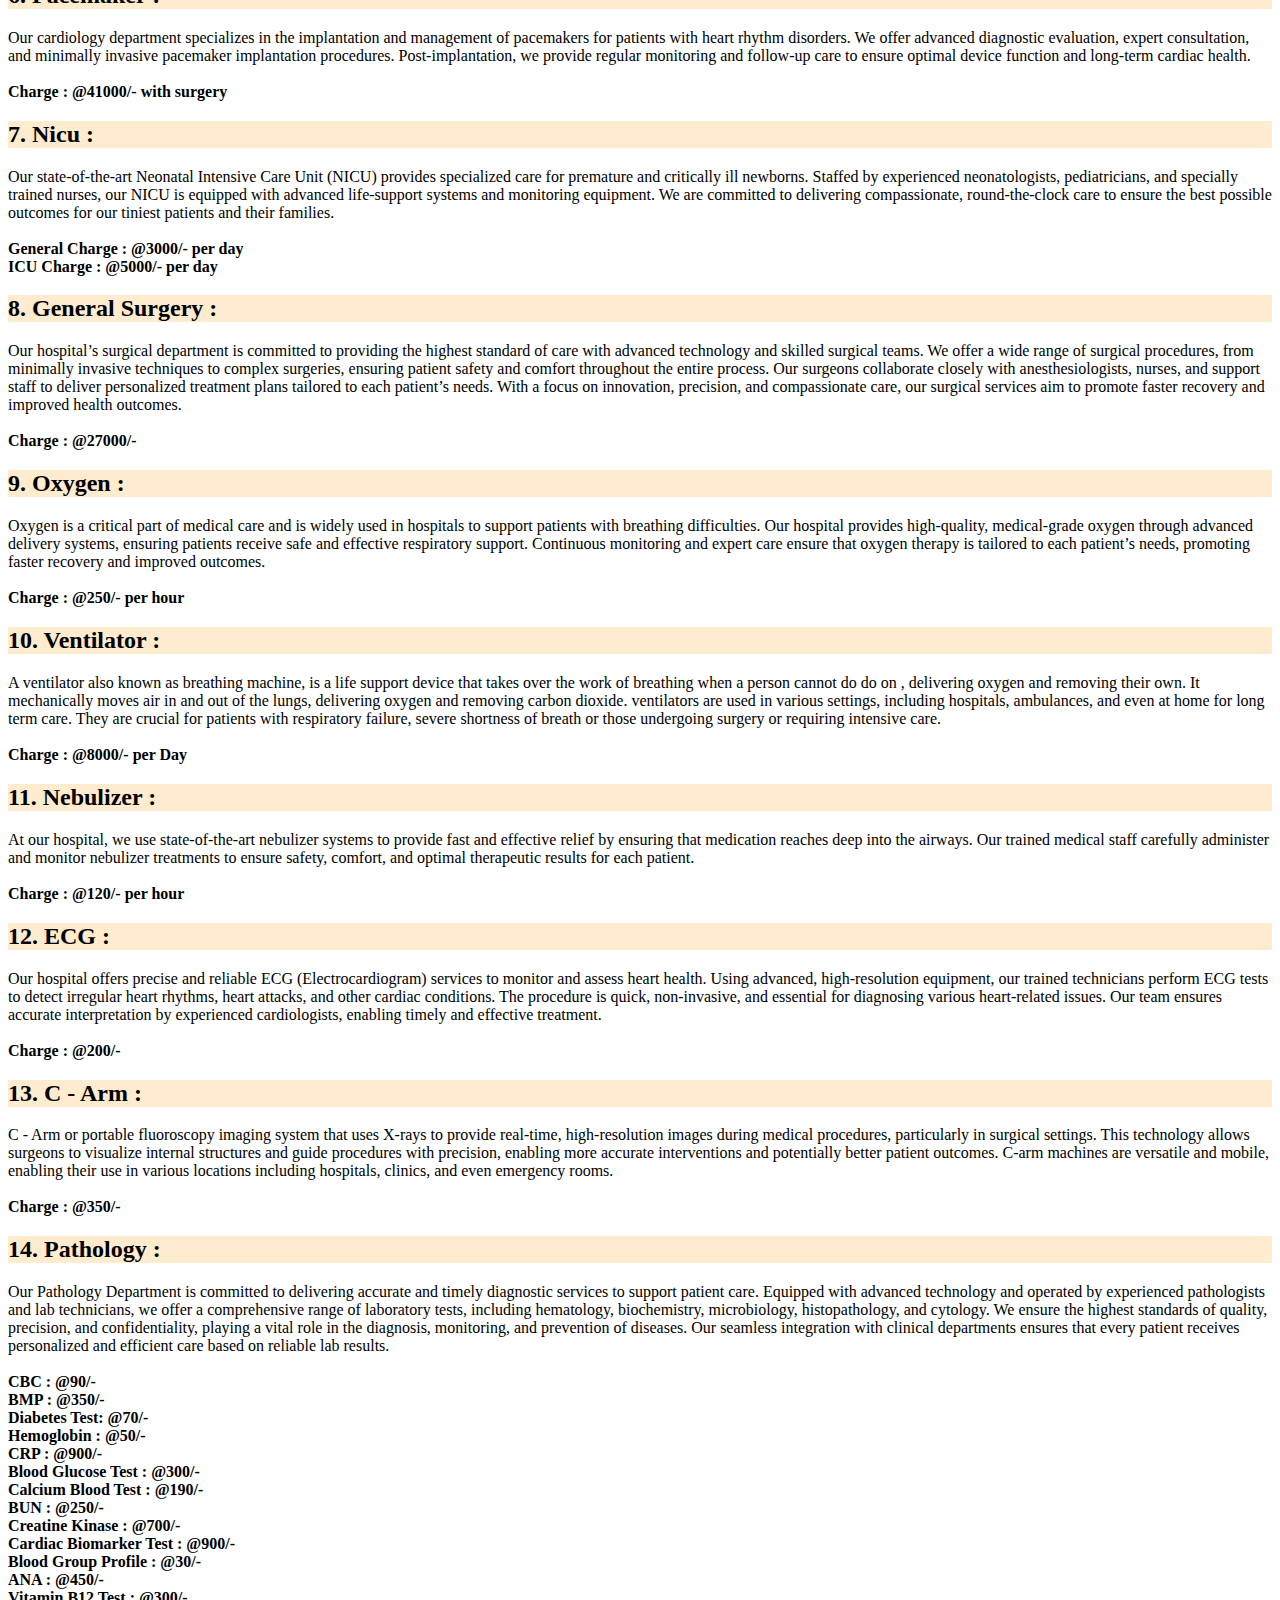
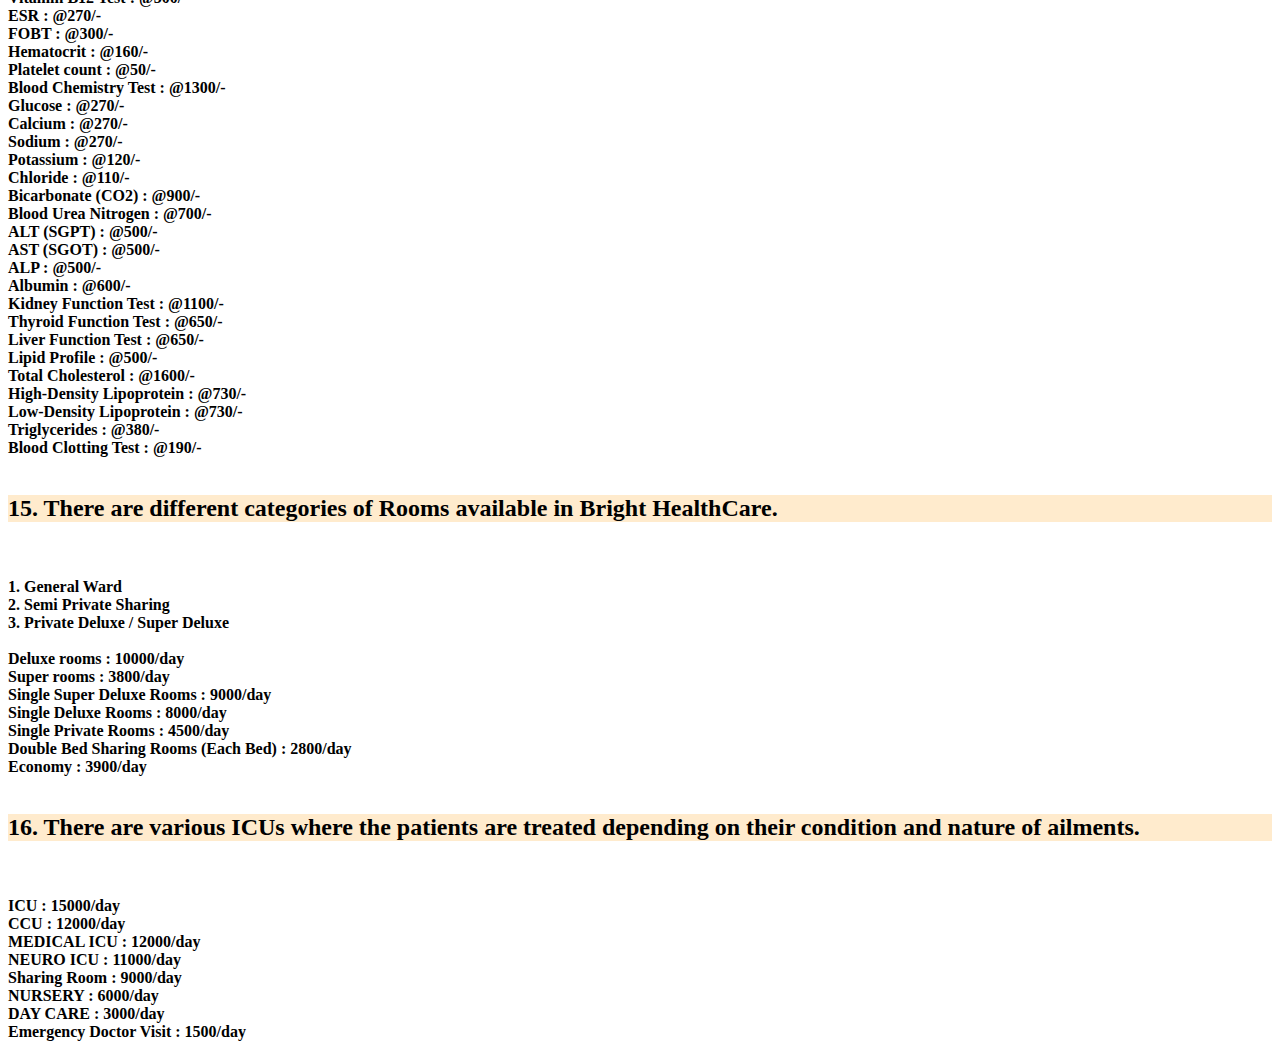
<file: services.html>
<!DOCTYPE html>
<html>
    <head>
        <title>
            Services
        </title>
        <style>
            *{
                font-style: normal;
            }
            h2{
                background-color: blanchedalmond ;
            }
            h1{
                background-color: blanchedalmond;
            }
            
        </style>
    </head>
    <body>
        <h1><marquee>Our Services & Charges</marquee></h1>
        <h3>At our multi-specialty hospital, we pride ourselves on offering a comprehensive range of medical services
            designed to meet the diverse healthcare needs of our community. Our facility brings together expert physicians, 
            surgeons, and healthcare professionals across various specialties—including cardiology, neurology, orthopedics,
            gastroenterology, urology, pediatrics, and more. Equipped with state-of-the-art diagnostic tools and advanced 
            treatment technologies, we are committed to delivering accurate diagnoses and effective, patient-centered care. 
            From preventive health checkups and outpatient consultations to complex surgical procedures and post-operative
            rehabilitation, every service is delivered with compassion, professionalism, and a deep commitment to clinical 
            excellence. Our goal is to provide a seamless healthcare experience where patients feel supported, safe, and
            confident in the quality of care they receive."</h3>

        <h2>1. CT Scan :</h2> Our hospital offers advanced CT (Computed Tomography) scan services using state-of-the-art imaging technology 
        to provide fast, accurate, and detailed internal images of the body. CT scans play a crucial role in diagnosing a wide range 
        of conditions, including injuries, tumors, infections, and vascular diseases. Performed by experienced radiology technicians 
        and interpreted by skilled radiologists, our CT imaging ensures precise diagnosis and supports effective treatment planning.
         With a focus on patient comfort and safety, we maintain low radiation protocols and provide a seamless scanning experience in a calm,supportive environment.<br><br>
         
<b>Head CT : @2900/-<br>
Chest CT : @2900/-<br>
Abdominal CT : @2500/-<br>
Spine CT : @2900/-<br>
Sinus CT : @2900/-<br>
Cardiac CT : @3300/-<br>
CT Angiography : @2900/-<br>
CT Urography : @2900/-<br>
CT Enterography : @5000/-<br>
CT Colonography : @2900/-</b><br>

        <h2>2. MRI Scan : </h2>Our hospital provides advanced MRI (Magnetic Resonance Imaging) services using high-resolution, non-invasive imaging technology to capture
         detailed images of organs, tissues, and the nervous system. MRI scans are essential in diagnosing conditions related to the brain, spine, joints, and soft tissues.
          With state-of-the-art equipment and highly skilled radiology professionals, we ensure accurate results, patient safety, and a comfortable scanning experience 
          in a serene and supportive environment.<br><br>
<b>Brain MRI : @5000/-<br>
Spine MRI : @3900/-<br>
Joint MRI : @5000/-<br>
Abdominal MRI : @4200/-<br>
Pelvic MRI : @5000/-<br>
Functional MRI : @5000/-<br>
Cardiac MRI : @5000/-</b><br>

        <h2>3. X-Ray : </h2>Our digital X-ray services offer quick, accurate imaging to diagnose a wide range of conditions,
        including fractures, infections, and chest or abdominal issues. Using the latest low-radiation technology, we ensure 
        patient safety while delivering high-quality images interpreted by experienced radiologists. Our X-ray department is
        designed for efficiency and comfort, ensuring minimal wait times and precise diagnostic support.<br><br>
       <b>Abdominal X-ray : @290/-<br>
        Barium X-ray : @250/-<br>
        Bone X-ray : @250/-<br>
        Chest X-ray : @200/-<br>
        Dental X-ray : @90/-<br>
        Extremity X-ray : @250/-<br>
        Hand X-ray : @250/-<br>
        Joint X-ray : @250/-</b><br>

        <h2>4. Ultrasound : </h2>We offer comprehensive ultrasound imaging services, including abdominal, pelvic, obstetric, and vascular scans.
         Our expert sonographers use advanced ultrasound equipment to provide real-time, detailed visuals that help diagnose and monitor various
          medical conditions. Ultrasound is a safe, painless, and radiation-free imaging technique.<br><br>

<b>Abdominal Ultrasound : @700/-<br>
Pelvic Ultrasound : @700/-<br>
Obstetric Ultrasound  : @700/-<br>
Breast Ultrasound : @700/-<br>
Thyroid Ultrasound : 1100/-<br>
Testicular Ultrasound : @1100/-<br>
Transvaginal Ultrasound : @900/-<br>
Transrectal Ultrasound : @700/-<br>
Doppler Ultrasound : @700/-<br>
Echocardiography : @2500/-</b><br>

    <h2>5. Blood Bank : </h2> Our fully equipped blood bank plays a critical role in emergency care, surgeries, 
    and the treatment of patients with chronic conditions. We maintain a safe and reliable supply of blood 
    and blood components, collected from voluntary donors and thoroughly screened to meet the highest safety
     standards. Operated by a trained team, our blood bank ensures timely availability and supports lifesaving
      treatments around the clock.<br><br>

      <b>Charge : @125/- per 350 ml</b><br>

<h2>6. Pacemaker : </h2>Our cardiology department specializes in the implantation and management of pacemakers for patients
 with heart rhythm disorders. We offer advanced diagnostic evaluation, expert consultation, and minimally invasive pacemaker
  implantation procedures. Post-implantation, we provide regular monitoring and follow-up care to ensure optimal device function and long-term cardiac health.<br><br>

  <b>Charge : @41000/- with surgery</b><br>

<h2>7. Nicu : </h2>Our state-of-the-art Neonatal Intensive Care Unit (NICU) provides specialized care for premature and critically ill newborns.
 Staffed by experienced neonatologists, pediatricians, and specially trained nurses, our NICU is equipped with advanced life-support systems and 
 monitoring equipment. We are committed to delivering compassionate, round-the-clock care to ensure the best possible outcomes for our tiniest patients and their families.<br><br>

 <b>General Charge : @3000/- per day<br>
    ICU Charge : @5000/- per day</b><br>

<h2>8. General Surgery : </h2>Our hospital’s surgical department is committed to providing the highest standard of care with advanced technology and skilled
 surgical teams. We offer a wide range of surgical procedures, from minimally invasive techniques to complex surgeries, ensuring patient safety and comfort
  throughout the entire process. Our surgeons collaborate closely with anesthesiologists, nurses, and support staff to deliver personalized treatment plans
   tailored to each patient’s needs. With a focus on innovation, precision, and compassionate care, our surgical services aim to promote faster recovery and improved health outcomes.<br><br>

   <b>Charge : @27000/-</b><br> 

   <h2>9. Oxygen : </h2>Oxygen is a critical part of medical care and is widely used in hospitals to support patients with breathing difficulties.
   Our hospital provides high-quality, medical-grade oxygen through advanced delivery systems, ensuring patients receive safe and effective respiratory support.
    Continuous monitoring and expert care ensure that oxygen therapy is tailored to each patient’s needs, promoting faster recovery and improved outcomes.<br><br>

   <b>Charge : @250/- per hour</b><br>

   <h2>10. Ventilator : </h2>A ventilator also known as breathing machine, is a life support device that takes over the work of
   breathing when a person cannot do do on , delivering oxygen and removing their own. It mechanically moves air in and out of the lungs, delivering oxygen and 
   removing carbon dioxide. ventilators are used in various settings, including hospitals, ambulances, and even at home for long term care. They are crucial for 
   patients with respiratory failure, severe shortness of breath or those undergoing surgery or requiring intensive care.<br><br>
   <b>Charge : @8000/- per Day</b><br>

   <h2>11. Nebulizer : </h2> At our hospital, we use state-of-the-art nebulizer systems to provide fast and effective relief by ensuring that medication reaches deep into the airways. 
   Our trained medical staff carefully administer and monitor nebulizer treatments to ensure safety, comfort, and optimal therapeutic results for each patient.<br><br>
   <b>Charge : @120/- per hour</b><br>

   <h2>12. ECG : </h2> Our hospital offers precise and reliable ECG (Electrocardiogram) services to monitor and assess heart health. Using advanced, high-resolution equipment, 
   our trained technicians perform ECG tests to detect irregular heart rhythms, heart attacks,
    and other cardiac conditions. The procedure is quick, non-invasive, and essential for diagnosing various heart-related issues. Our team ensures accurate
     interpretation by experienced cardiologists, enabling timely and effective treatment.<br><br>
     <b>Charge : @200/-</b><br>

     <h2>13. C - Arm : </h2> C - Arm or portable fluoroscopy imaging system that uses X-rays to provide real-time,
         high-resolution images during medical procedures, particularly in surgical settings. This technology allows 
         surgeons to visualize internal structures and guide procedures with precision, enabling more accurate interventions
          and potentially better patient outcomes. C-arm machines are versatile and mobile, enabling their
           use in various locations including hospitals, clinics, and even emergency rooms.<br><br>
           <b>Charge : @350/-</b>

   <h2>14. Pathology : </h2>Our Pathology Department is committed to delivering accurate and timely diagnostic services to support patient care. Equipped with
    advanced technology and operated by experienced pathologists and lab technicians, we offer a comprehensive range of laboratory tests, including hematology, 
    biochemistry, microbiology, histopathology, and cytology. We ensure the highest standards of quality, precision, and confidentiality, playing a vital role in the diagnosis,
     monitoring, and prevention of diseases. Our seamless integration with clinical departments ensures that every patient receives personalized and efficient care based on reliable lab results.<br><br>
     <b>
        CBC : @90/-<br>
        BMP : @350/-<br>
        Diabetes Test: @70/-<br>
        Hemoglobin : @50/-<br>
        CRP : @900/-<br>
        Blood Glucose Test : @300/-<br>
        Calcium Blood Test : @190/-<br>
        BUN : @250/-<br>
        Creatine Kinase : @700/- <br>
        Cardiac Biomarker Test : @900/- <br>
        Blood Group Profile : @30/-<br>
        ANA : @450/-<br>
        Vitamin B12 Test : @300/-<br> 
        ESR : @270/-<br>
        FOBT : @300/-<br>
        Hematocrit : @160/-<br>
        Platelet count : @50/-<br>
        Blood Chemistry Test : @1300/-<br>
        Glucose : @270/-<br>
        Calcium : @270/-<br>
        Sodium : @270/-<br>
        Potassium : @120/-<br>
        Chloride : @110/-<br>
        Bicarbonate (CO2) : @900/-<br>
        Blood Urea Nitrogen : @700/-<br>
        
        ALT (SGPT) : @500/- <br>
        AST (SGOT) : @500/-<br>
        ALP : @500/-<br>
        Albumin : @600/-<br>
        Kidney Function Test : @1100/-<br>
        Thyroid Function Test : @650/-<br>
        Liver Function Test : @650/-<br>
        Lipid Profile : @500/-<br>
        Total Cholesterol : @1600/-<br>
        High-Density Lipoprotein : @730/-<br>
        Low-Density Lipoprotein : @730/-<br>
        Triglycerides : @380/-<br>
        
        Blood Clotting Test : @190/-</b><br><br>

        <h2>15. There are different categories of Rooms available in Bright HealthCare.</h2><br><br>
        
        <b>1. General Ward<br>
        2. Semi Private Sharing<br>
        3. Private Deluxe / Super Deluxe<br><br>
        Deluxe rooms  : 10000/day<br>
        Super rooms :  3800/day<br>
        Single Super Deluxe Rooms : 9000/day<br>
        Single Deluxe Rooms	 : 8000/day<br>
        Single Private Rooms  :	4500/day<br>
        Double Bed Sharing Rooms (Each Bed) :  2800/day<br>
        Economy  :   3900/day<br><br>
        
        <h2>16. There are various ICUs where the patients are treated depending on their condition and nature of ailments.</h2><br><br>
        ICU  :	15000/day<br>
        CCU	 : 12000/day<br>
        MEDICAL ICU  :  12000/day<br>
        NEURO ICU	: 11000/day<br>
        Sharing Room  : 9000/day<br>
        NURSERY	  :  6000/day<br>
        DAY CARE  :  3000/day<br>
        Emergency Doctor Visit	: 1500/day</b><br>


    </body>
</html>
</file>
